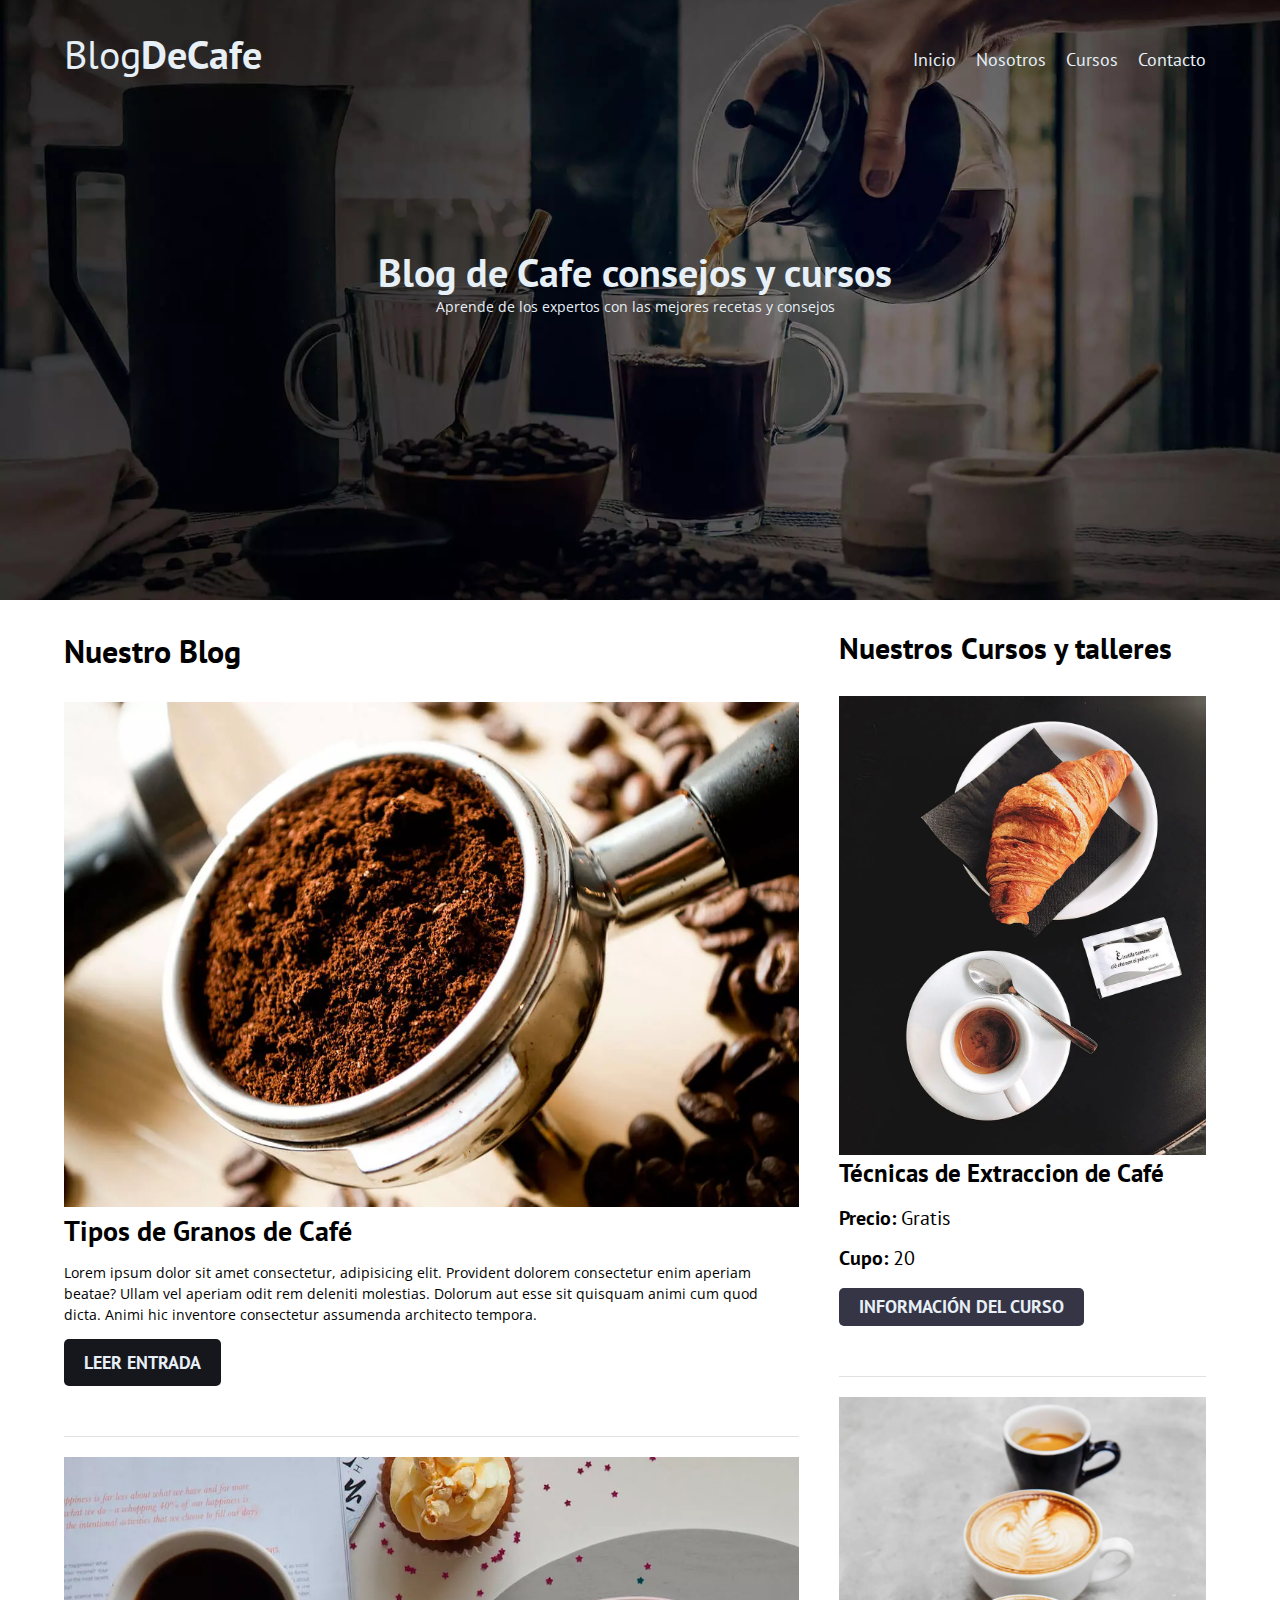
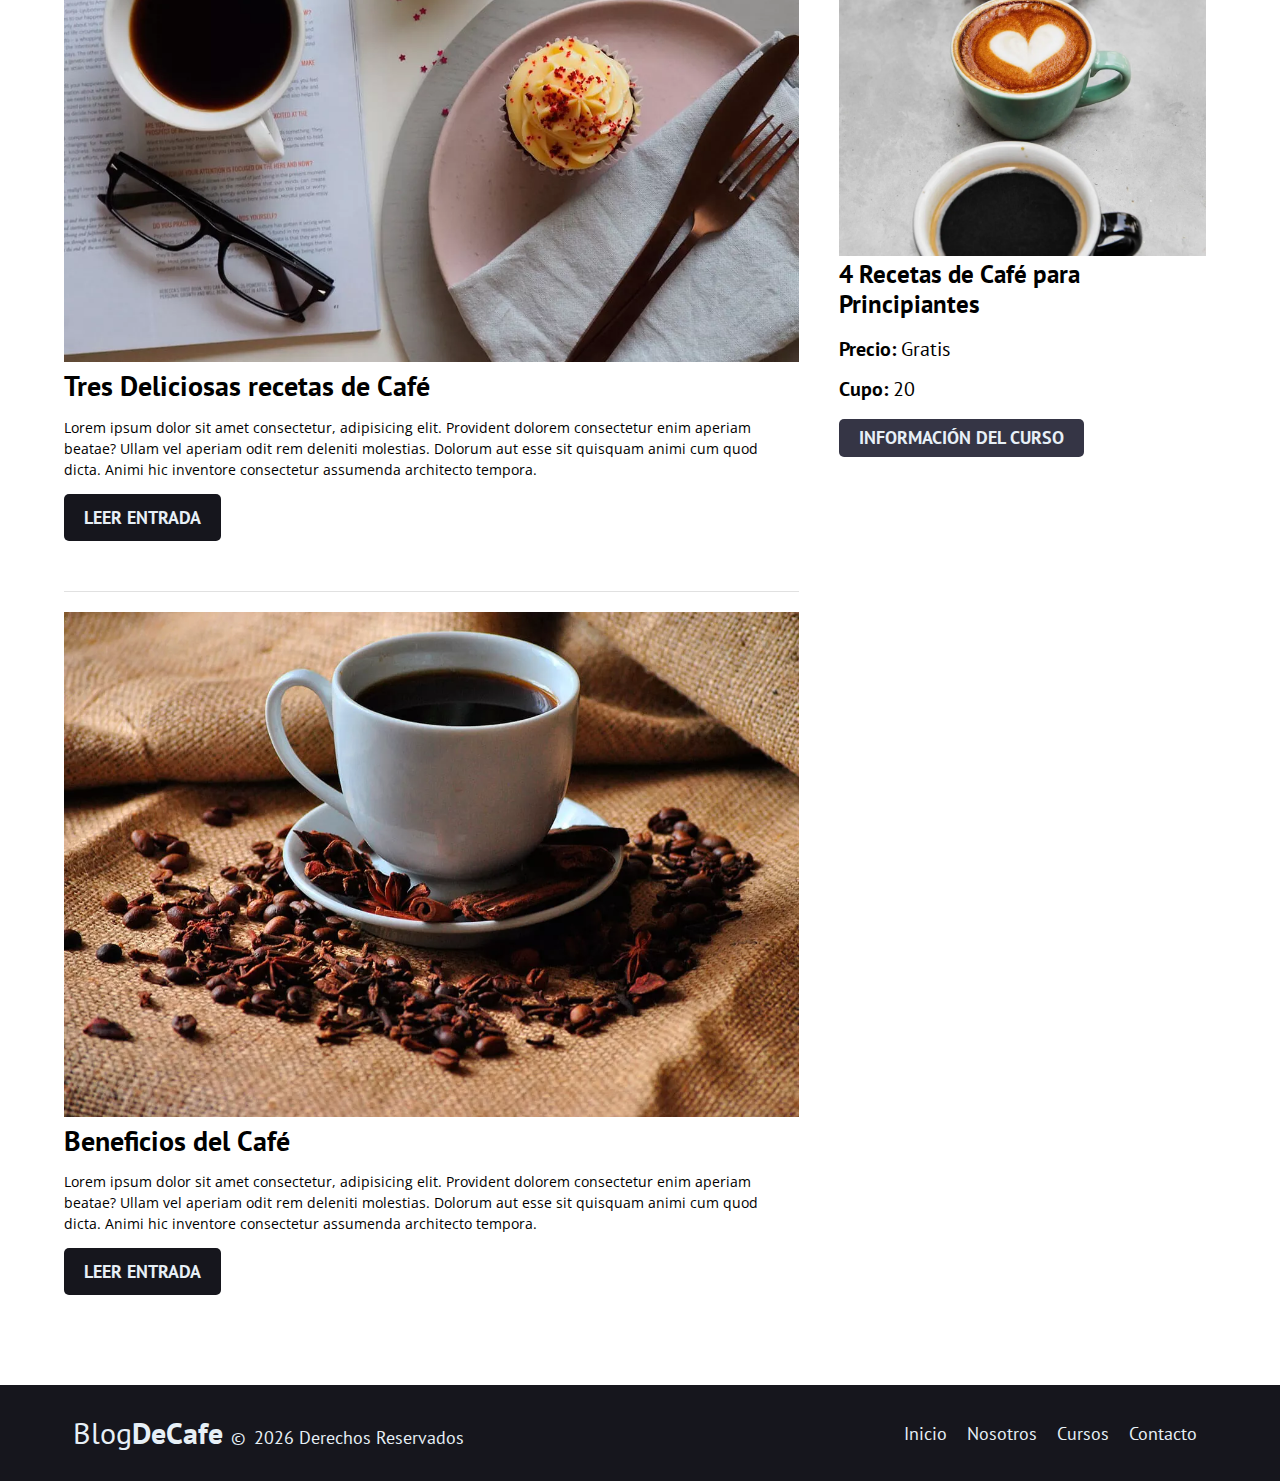
<file: index.html>
<!DOCTYPE html>
<html lang="en">
  <head>
    <meta charset="UTF-8" />
    <meta name="viewport" content="width=device-width, initial-scale=1.0" />
    <title>Blog de Cafe</title>
    <meta name="description" content="Pagina web con un blog sobre el cafe">
    <meta name="author" content="Jose Manuel Perdomo Marcano">
    <meta name="keywords" content="cafe, recetas, blog, postres"/>  

    <!--Prefetch-->
    <link rel="prefetch" href="nosotros.html" as="document">

    <!--Preload-->
    <link rel="preload" href="css/normalize.css" as="style" />
    <link rel="stylesheet" href="css/normalize.css" />

    <link
      rel="preload" 
      href="https://fonts.googleapis.com/css2?family=Open+Sans:ital@0;1&family=PT+Sans:wght@400;700&display=swap"
      crossorigin="crossorigin"
      as="font"
    />
    <link rel="preconnect" href="https://fonts.googleapis.com" />
    <link rel="preconnect" href="https://fonts.gstatic.com" crossorigin />
    <link
      href="https://fonts.googleapis.com/css2?family=Open+Sans:ital@0;1&family=PT+Sans:wght@400;700&display=swap"
      rel="stylesheet"
    />

    <link rel="preload" href="css/style.css" as="style" />
    <link rel="stylesheet" href="css/style.css" />

    <link rel="preload" href="img/banner.webp" as="image" />
  </head>
  <body>
    <header class="header">
      <div class="contenedor">
        <div class="barra">
          <a class="logo" href="index.html">
            <h1 class="logo__nombre no-margin">
              Blog<span class="logo__bold">DeCafe</span>
            </h1>
          </a>

          <nav class="navegacion">
            <a class="navegacion__enlaces" href="index.html">Inicio</a>
            <a class="navegacion__enlaces" href="nosotros.html">Nosotros</a>
            <a class="navegacion__enlaces" href="cursos.html">Cursos</a>
            <a class="navegacion__enlaces" href="contacto.html">Contacto</a>
          </nav>
        </div>
      </div>

      <div class="header__texto">
        <h2 class="no-margin headertext">Blog de Cafe consejos y cursos</h2>
        <p class="no-margin headermsj">
          Aprende de los expertos con las mejores recetas y consejos
        </p>
      </div>
    </header>

    <div class="contenedor contenido-principal">
      <main class="blog">
        <h3>Nuestro Blog</h3>

        <article class="entrada">
          <div class="entrada__imagen">
            <picture>
              <source loading="lazy" srcset="img/blog1.webp" type="image/webp">
              <img loading="lazy" src="img/blog1.jpg" alt="imagen blogs" />
            </picture>
          </div>

          <div class="entrada__contenido">
            <h4 class="no-margin">Tipos de Granos de Café</h4>
            <p>
              Lorem ipsum dolor sit amet consectetur, adipisicing elit.
              Provident dolorem consectetur enim aperiam beatae? Ullam vel
              aperiam odit rem deleniti molestias. Dolorum aut esse sit quisquam
              animi cum quod dicta. Animi hic inventore consectetur assumenda
              architecto tempora.
            </p>
            <a class="boton boton--primario" href="entrada.html"
              >Leer Entrada</a
            >
          </div>
        </article>

        <article class="entrada">
          <div class="entrada__imagen">
            <picture>
              <source loading="lazy" srcset="img/blog2.webp" type="image/webp">
              <img loading="lazy" src="img/blog2.jpg" alt="imagen blogs" />
            </picture>
          </div>

          <div class="entrada__contenido">
            <h4 class="no-margin">Tres Deliciosas recetas de Café</h4>
            <p>
              Lorem ipsum dolor sit amet consectetur, adipisicing elit.
              Provident dolorem consectetur enim aperiam beatae? Ullam vel
              aperiam odit rem deleniti molestias. Dolorum aut esse sit quisquam
              animi cum quod dicta. Animi hic inventore consectetur assumenda
              architecto tempora.
            </p>
            <a class="boton boton--primario" href="entrada2.html"
              >Leer Entrada</a
            >
          </div>
        </article>

        <article class="entrada">
          <div class="entrada__imagen">
            <picture>
              <source loading="lazy" srcset="img/blog3.webp" type="image/webp">
              <img loading="lazy" src="img/blog3.jpg" alt="imagen blogs" />
            </picture>
          </div>

          <div class="entrada__contenido">
            <h4 class="no-margin">Beneficios del Café</h4>
            <p>
              Lorem ipsum dolor sit amet consectetur, adipisicing elit.
              Provident dolorem consectetur enim aperiam beatae? Ullam vel
              aperiam odit rem deleniti molestias. Dolorum aut esse sit quisquam
              animi cum quod dicta. Animi hic inventore consectetur assumenda
              architecto tempora.
            </p>
            <a class="boton boton--primario" href="entrada3.html"
              >Leer Entrada</a
            >
          </div>
        </article>
      </main>

      <aside class="sidebar">
        <h3 class="sidebarh3">Nuestros Cursos y talleres</h3>

        <ul class="cursos no-padding">
          <picture>
            <source loading="lazy" srcset="img/curso1.webp" type="image/webp">
            <img class="curso-2" loading="lazy" src="img/curso1.jpg" alt="imagen del curso three">
          </picture>
          <li class="widget-curso">
            <h4 class="no-margin widgeth4">Técnicas de Extraccion de Café</h4>
            
            <p class="widget-curso__label">
              Precio:
              <span class="widget-curso__info"> Gratis</span>
            </p>

            <p class="widget-curso__label">
              Cupo:
              <span class="widget-curso__info"> 20</span>
            </p>
            <a class="boton boton--secundario" href="curso1.html"
              >Información del Curso</a
            >
          </li>

          <li class="widget-curso">
            <picture>
              <source loading="lazy" srcset="img/curso3.webp" type="image/webp">
              <img class="curso-2" loading="lazy" src="img/curso3.jpg" alt="imagen del curso three">
            </picture>
            <h4 class="no-margin widgeth4">
              4 Recetas de Café para Principiantes
            </h4>
           
            <p class="widget-curso__label">
              Precio:
              <span class="widget-curso__info"> Gratis</span>
            </p>

            <p class="widget-curso__label">
              Cupo:
              <span class="widget-curso__info"> 20</span>
            </p>
            <a class="boton boton--secundario" href="curso3.html"
              >Información del Curso</a
            >
          </li>
        </ul>
      </aside>
    </div>

    <footer class="footer">
      <div class="contenedor">
        <div class="barra">
          <a class="logo" href="index.html">
            <h1 class="logo__nombre-footer name-footer centrar-texto no-margin">
              Blog<span class="logo__bold"
                >DeCafe <span class="texto-footer"> &copy;</span>
                <span class="texto-footer">
                  <script>
                    const date = new Date();
                    const year = date.getFullYear();
                    const month = date.getMonth() + 1;
                    const day = date.getDate();
                    const formattedDate = `${year}`; //AQUI SELECCIONE LO QUE QUERIA MOSTRAR Y ELIMINE LO QUE NO QUERIA MOSTRAR
                    document.write(`${formattedDate}`);
                  </script>
                  Derechos Reservados</span
                >
              </span>
            </h1>
          </a>

          <nav class="navegacion">
            <a class="navegacion__enlaces" href="index.html">Inicio</a>
            <a class="navegacion__enlaces" href="nosotros.html">Nosotros</a>
            <a class="navegacion__enlaces" href="cursos.html">Cursos</a>
            <a class="navegacion__enlaces" href="contacto.html">Contacto</a>
          </nav>
        </div>
      </div>
    </footer>
    <script src="js/modernizr.js"></script>
  </body>
</html>
</file>
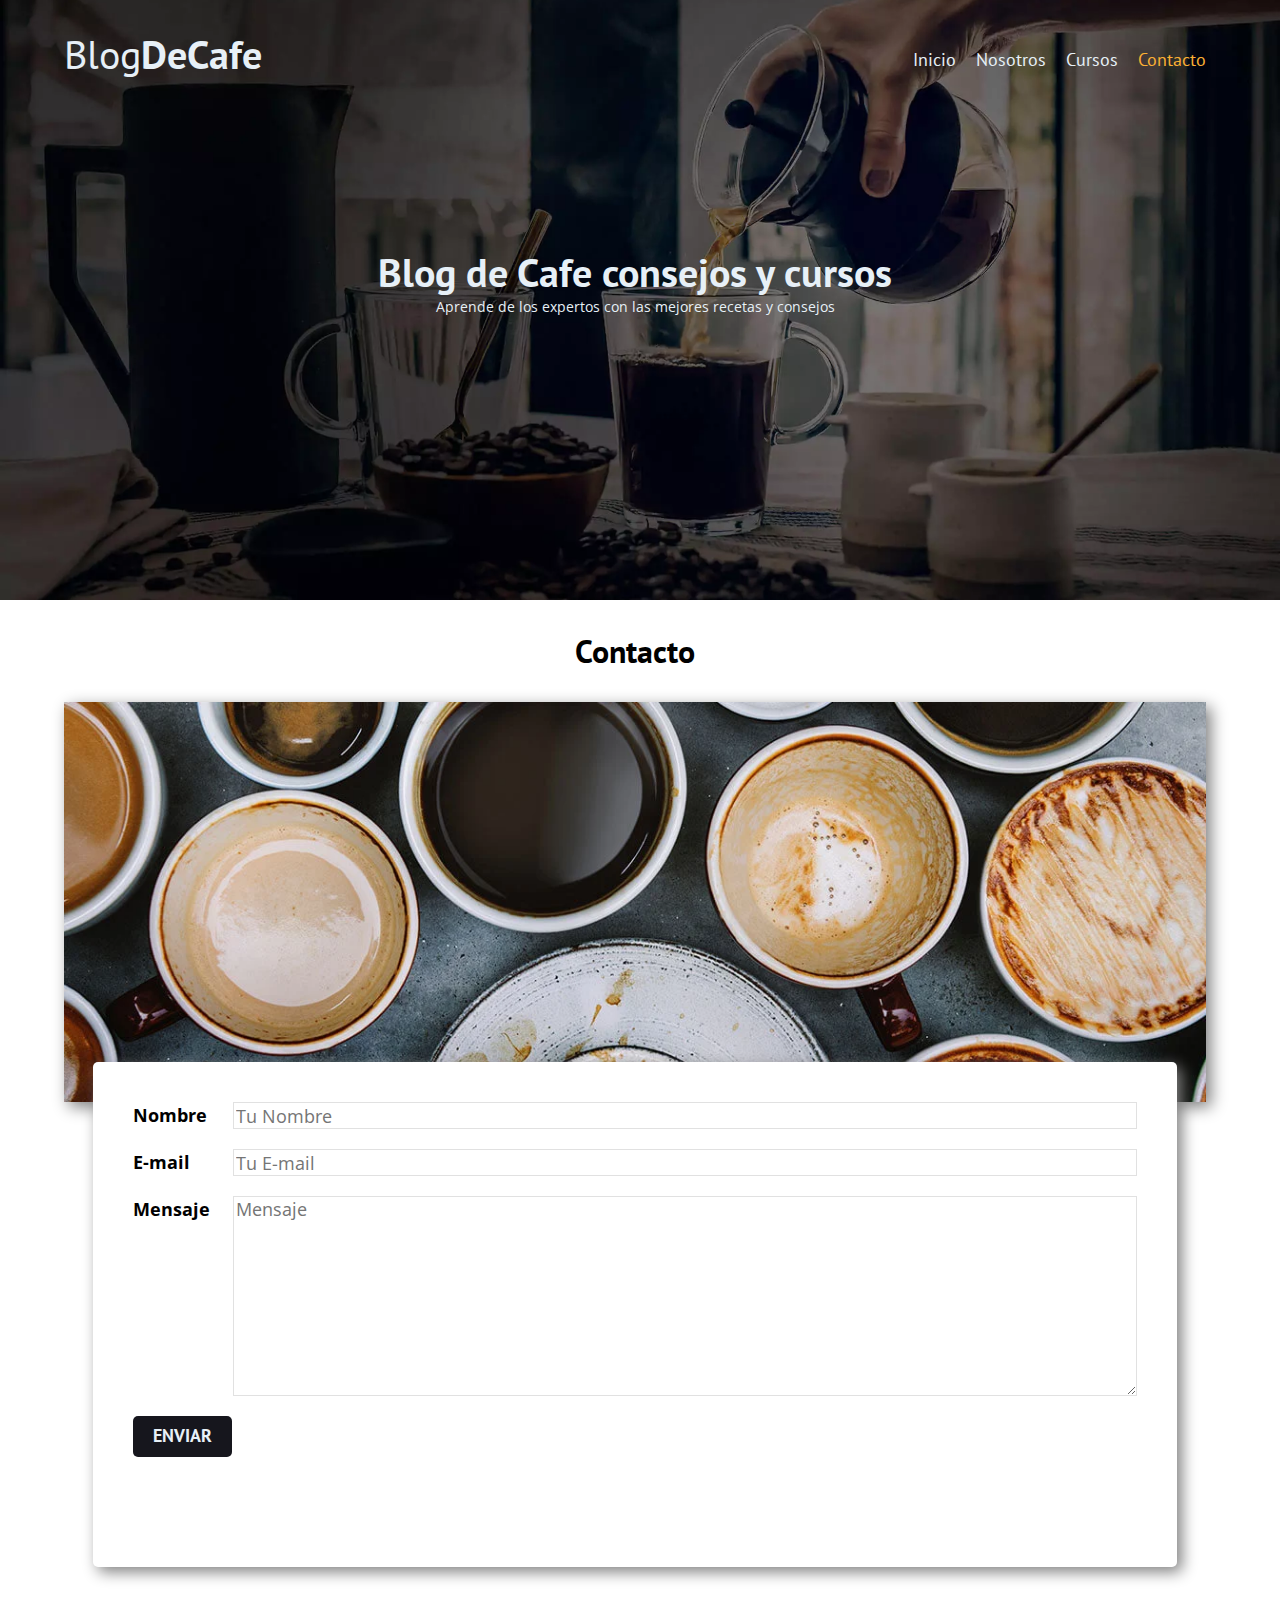
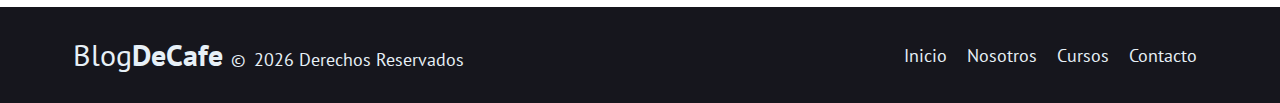
<file: contacto.html>
<!DOCTYPE html>
<html lang="en">
  <head>
    <meta charset="UTF-8" />
    <meta name="viewport" content="width=device-width, initial-scale=1.0" />
    <meta name="description" content="Pagina web con un blog sobre el cafe">
    <meta name="author" content="Jose Manuel Perdomo Marcano">
    <meta name="keywords" content="cafe, recetas, blog, postres"/> 
    <link rel="stylesheet" href="css/normalize.css" />
    <link rel="preconnect" href="https://fonts.googleapis.com" />
    <link rel="preconnect" href="https://fonts.gstatic.com" crossorigin />
    <link
      href="https://fonts.googleapis.com/css2?family=Open+Sans:ital@0;1&family=PT+Sans:wght@400;700&display=swap"
      rel="stylesheet"
    />
    <link rel="stylesheet" href="css/style.css" />
    <title>Contacto</title>
  </head>
  <body>
    <header class="header">
      <div class="contenedor">
        <div class="barra">
          <a class="logo" href="index.html">
            <h1 class="logo__nombre no-margin">
              Blog<span class="logo__bold">DeCafe</span>
            </h1>
          </a>

          <nav class="navegacion">
            <a class="navegacion__enlaces" href="index.html">Inicio</a>
            <a
              class="navegacion__enlaces"
              href="nosotros.html"
              >Nosotros</a
            >
            <a class="navegacion__enlaces" href="cursos.html">Cursos</a>
            <a class="navegacion__enlaces  navegacion__enlaces--activo" href="contacto.html">Contacto</a>
          </nav>
        </div>
      </div>

      <div class="header__texto">
        <h2 class="no-margin headertext">Blog de Cafe consejos y cursos</h2>
        <p class="no-margin headermsj">
          Aprende de los expertos con las mejores recetas y consejos
        </p>
      </div>
    </header>

    <main class="contenedor">
      <h3 class="centrar-texto">Contacto</h3>
      <div class="contacto-bg"></div>
      <form class="formulario">
        <div class="campo">
          <label class="campo__label" for="nombre">Nombre</label>
          <input class="campo__field" type="text" placeholder="Tu Nombre" id="nombre" />
        </div>

        <div class="campo">
          <label class="campo__label" for="email">E-mail</label>
          <input class="campo__field" type="email" placeholder="Tu E-mail" id="email"/>
        </div>

        <div class="campo">
          <label class="campo__label" for="mensaje">Mensaje</label>
          <textarea class="campo__field campo__field--textarea" id="mensaje" placeholder="Mensaje"></textarea>
        </div>

        <div class="campo">
          <input type="submit" value="Enviar" class="boton boton--primario"/>
        </div>
      </form>
    </main>

    <footer class="footer">
      <div class="contenedor">
        <div class="barra">
          <a class="logo" href="index.html">
            <h1 class="logo__nombre-footer name-footer centrar-texto no-margin">
              Blog<span class="logo__bold"
                >DeCafe <span class="texto-footer"> &copy;</span>
                <span class="texto-footer">
                  <script>
                    const date = new Date();
                    const year = date.getFullYear();
                    const month = date.getMonth() + 1;
                    const day = date.getDate();
                    const formattedDate = `${year}`; //AQUI SELECCIONE LO QUE QUERIA MOSTRAR Y ELIMINE LO QUE NO QUERIA MOSTRAR
                    document.write(`${formattedDate}`);
                  </script>
                  Derechos Reservados</span
                >
              </span>
            </h1>
          </a>

          <nav class="navegacion">
            <a class="navegacion__enlaces" href="index.html">Inicio</a>
            <a class="navegacion__enlaces" href="nosotros.html">Nosotros</a>
            <a class="navegacion__enlaces" href="cursos.html">Cursos</a>
            <a class="navegacion__enlaces" href="contacto.html">Contacto</a>
          </nav>
        </div>
      </div>
    </footer>
    <script src="js/modernizr.js"></script>
  </body>
</html>
</file>
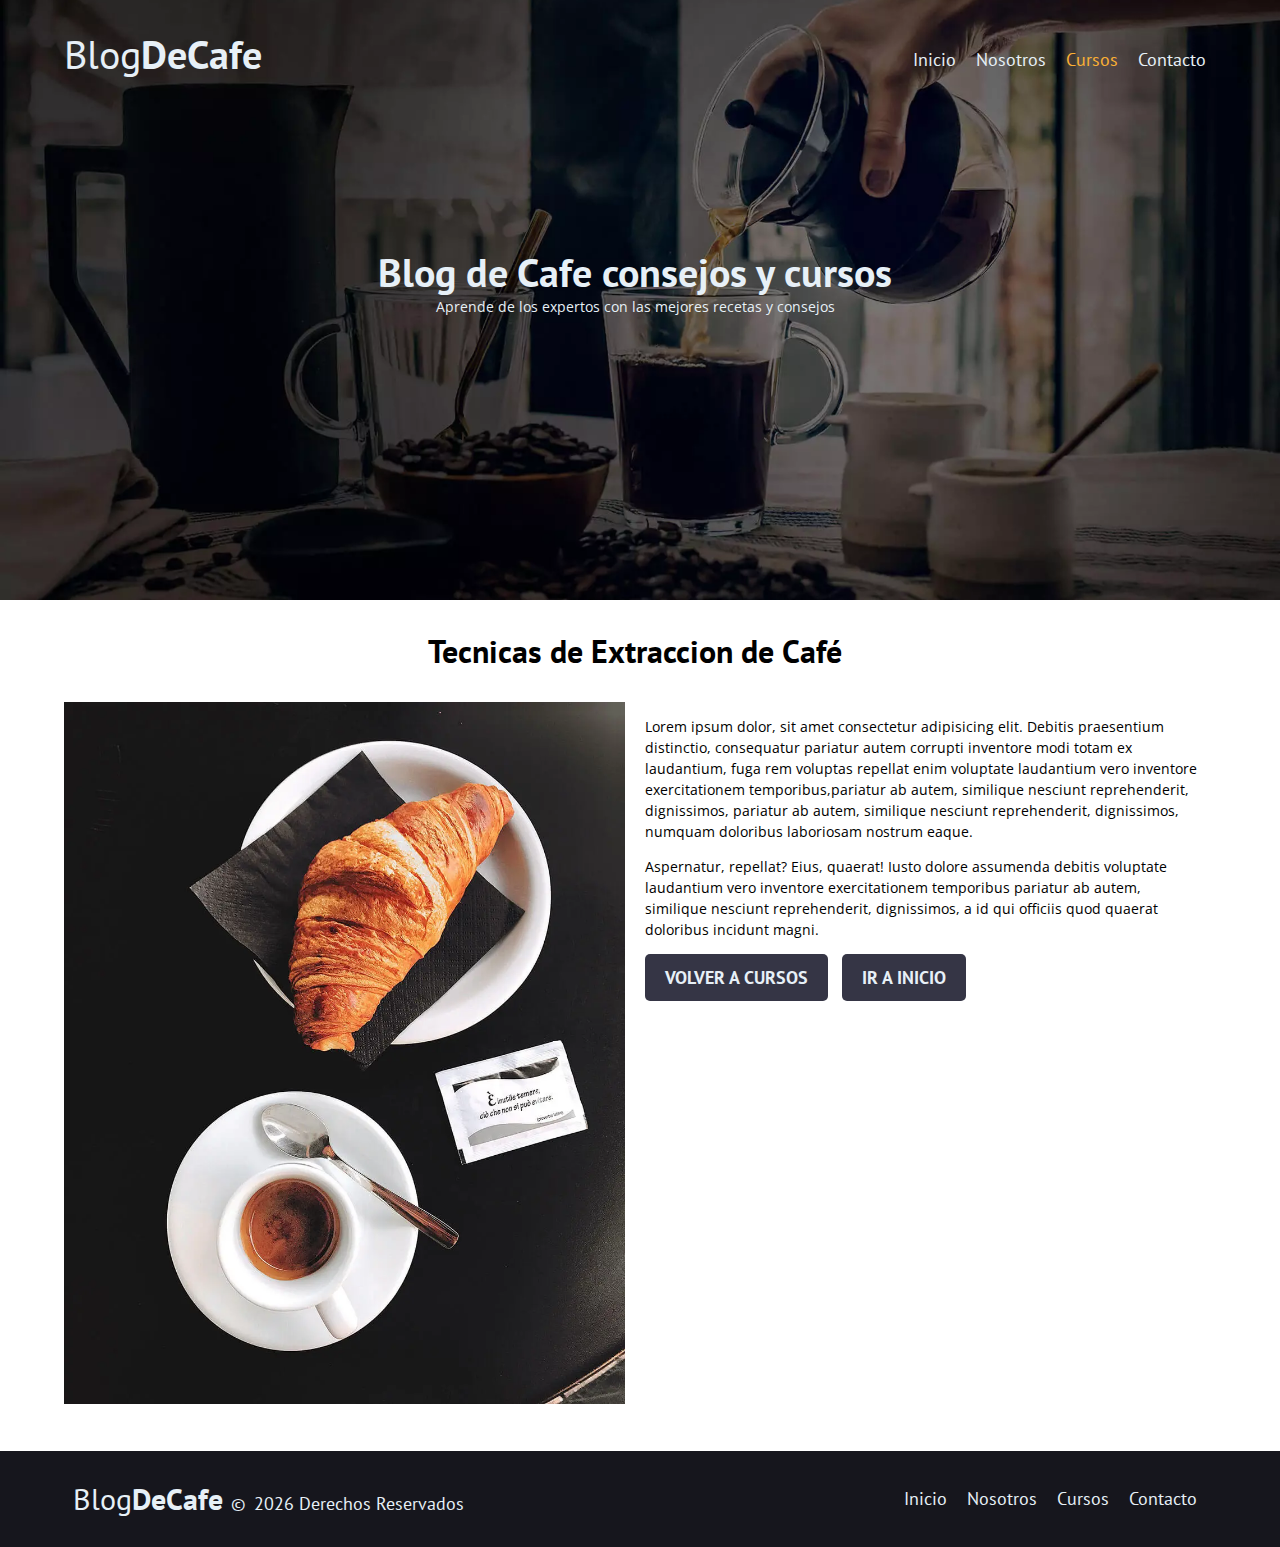
<file: curso1.html>
<!DOCTYPE html>
<html lang="en">
  <head>
    <meta charset="UTF-8" />
    <meta name="viewport" content="width=device-width, initial-scale=1.0" />
    <meta name="description" content="Pagina web con un blog sobre el cafe">
    <meta name="author" content="Jose Manuel Perdomo Marcano">
    <meta name="keywords" content="cafe, recetas, blog, postres"/> 
    <link rel="stylesheet" href="css/normalize.css" />
    <link rel="preconnect" href="https://fonts.googleapis.com" />
    <link rel="preconnect" href="https://fonts.gstatic.com" crossorigin />
    <link
      href="https://fonts.googleapis.com/css2?family=Open+Sans:ital@0;1&family=PT+Sans:wght@400;700&display=swap"
      rel="stylesheet"
    />
    <link rel="stylesheet" href="css/style.css" />
    <title>Curso tecnicas Extraccion</title>
  </head>
  <body>
    <header class="header">
      <div class="contenedor">
        <div class="barra">
          <a class="logo" href="index.html">
            <h1 class="logo__nombre no-margin">
              Blog<span class="logo__bold">DeCafe</span>
            </h1>
          </a>

          <nav class="navegacion">
            <a class="navegacion__enlaces" href="index.html">Inicio</a>
            <a
              class="navegacion__enlaces"
              href="nosotros.html"
              >Nosotros</a
            >
            <a class="navegacion__enlaces navegacion__enlaces--activo" href="cursos.html">Cursos</a>
            <a class="navegacion__enlaces" href="contacto.html">Contacto</a>
          </nav>
        </div>
      </div>

      <div class="header__texto">
        <h2 class="no-margin headertext">Blog de Cafe consejos y cursos</h2>
        <p class="no-margin headermsj">
          Aprende de los expertos con las mejores recetas y consejos
        </p>
      </div>
    </header>

    <main class="contenedor">
      <h3 class="centrar-texto">Tecnicas de Extraccion de Café</h3>
      <div class="sobre-nosotros">
        <div class="sobre-nosotros__imagen">
          <picture>
            <source loading="lazy" srcset="img/curso1.webp" type="image/webp">
            <img loading="lazy" src="img/curso1.jpg" alt="imagen blogs" />
          </picture>
        </div>
        <div class="sobre-nosotros__texto">
          <p>
            Lorem ipsum dolor, sit amet consectetur adipisicing elit. Debitis
            praesentium distinctio, consequatur pariatur autem corrupti
            inventore modi totam ex laudantium, fuga rem voluptas repellat enim voluptate laudantium vero inventore exercitationem temporibus,pariatur ab autem, similique nesciunt reprehenderit, dignissimos,
            pariatur ab autem, similique nesciunt reprehenderit, dignissimos,
            numquam doloribus laboriosam nostrum eaque.
          </p>

          <p>
            Aspernatur, repellat? Eius, quaerat! Iusto dolore assumenda debitis
            voluptate laudantium vero inventore exercitationem temporibus
            pariatur ab autem, similique nesciunt reprehenderit, dignissimos, a
            id qui officiis quod quaerat doloribus incidunt magni.
          </p>
          <a class="boton boton--secundario" href="cursos.html"
          >Volver a Cursos</a
        >
        <a class="boton boton--secundario" href="index.html"
        >Ir a Inicio</a
      >
        </div>
      </div>
    </main>

    <footer class="footer">
      <div class="contenedor">
        <div class="barra">
          <a class="logo" href="index.html">
            <h1 class="logo__nombre-footer name-footer centrar-texto no-margin">
              Blog<span class="logo__bold"
                >DeCafe <span class="texto-footer"> &copy;</span>
                <span class="texto-footer">
                  <script>
                    const date = new Date();
                    const year = date.getFullYear();
                    const month = date.getMonth() + 1;
                    const day = date.getDate();
                    const formattedDate = `${year}`; //AQUI SELECCIONE LO QUE QUERIA MOSTRAR Y ELIMINE LO QUE NO QUERIA MOSTRAR
                    document.write(`${formattedDate}`);
                  </script>
                  Derechos Reservados</span
                >
              </span>
            </h1>
          </a>

          <nav class="navegacion">
            <a class="navegacion__enlaces" href="index.html">Inicio</a>
            <a class="navegacion__enlaces" href="nosotros.html">Nosotros</a>
            <a class="navegacion__enlaces" href="cursos.html">Cursos</a>
            <a class="navegacion__enlaces" href="contacto.html">Contacto</a>
          </nav>
        </div>
      </div>
    </footer>
    <script src="js/modernizr.js"></script>
  </body>
</html>
</file>
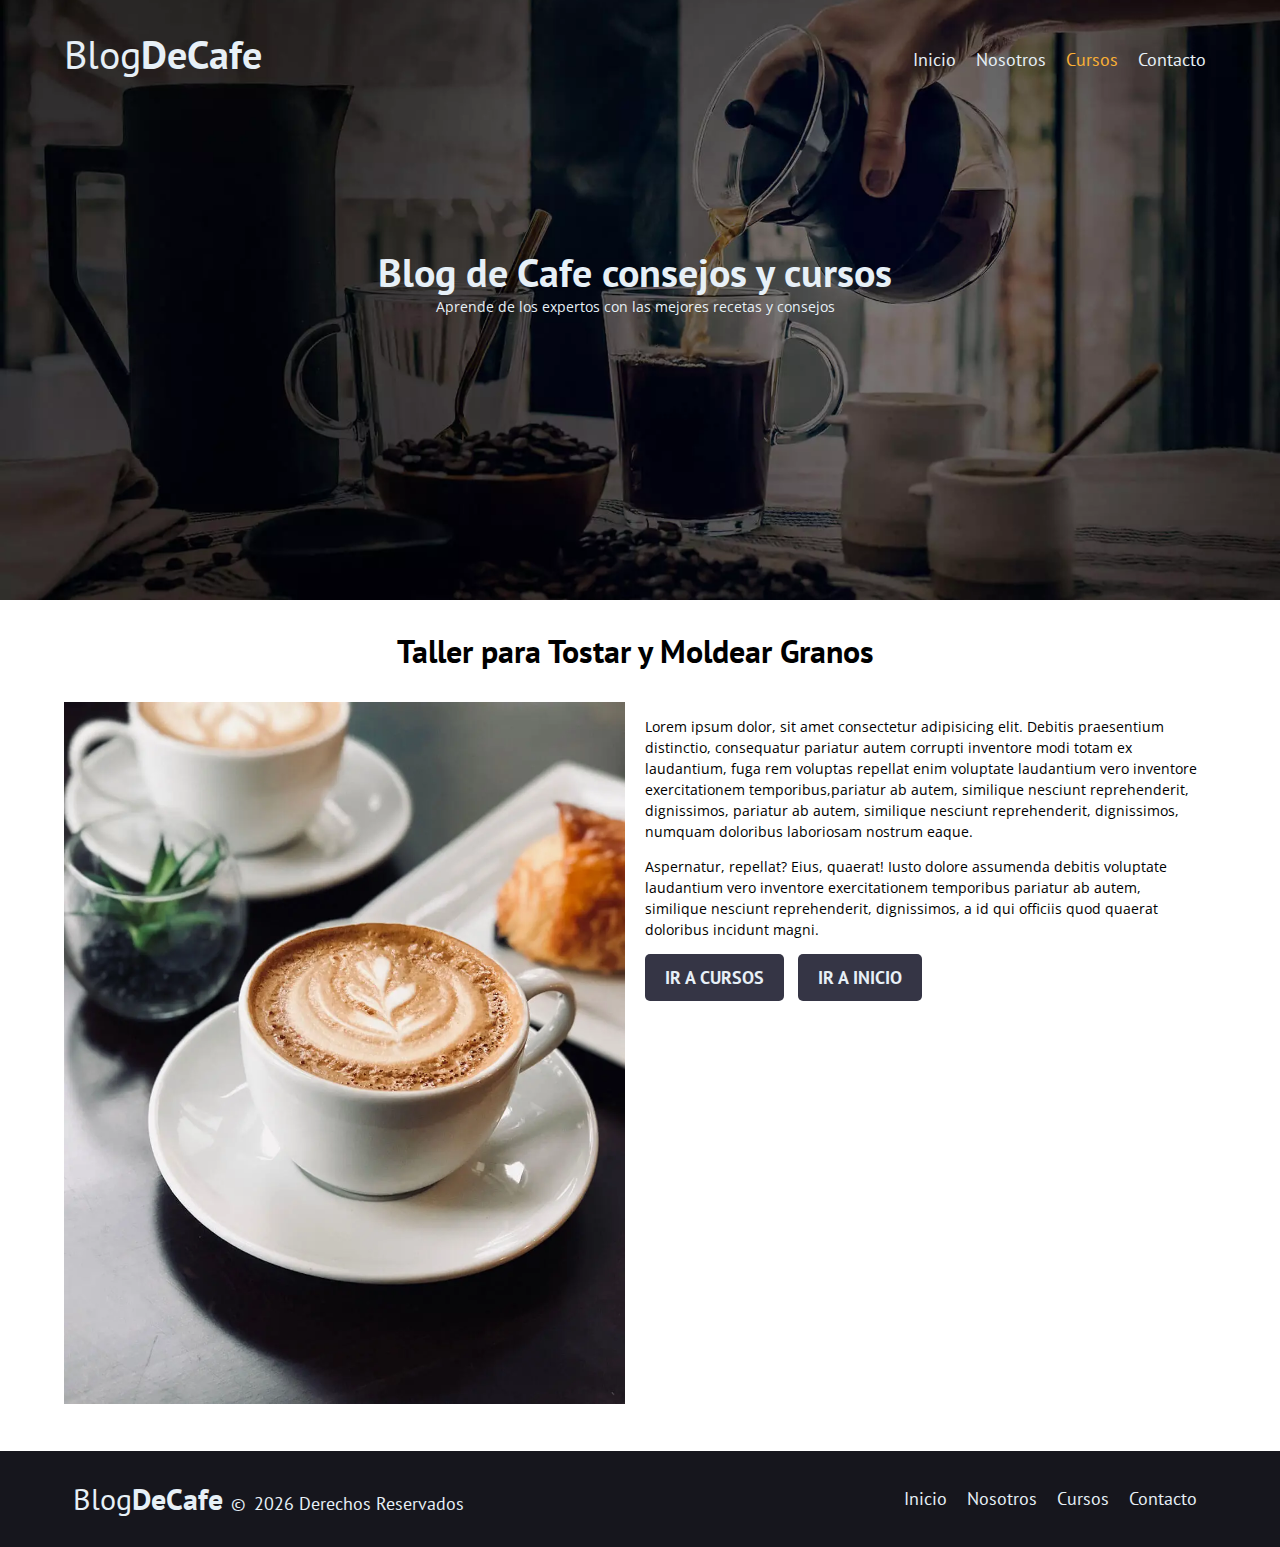
<file: curso2.html>
<!DOCTYPE html>
<html lang="en">
  <head>
    <meta charset="UTF-8" />
    <meta name="viewport" content="width=device-width, initial-scale=1.0" />
    <meta name="description" content="Pagina web con un blog sobre el cafe">
    <meta name="author" content="Jose Manuel Perdomo Marcano">
    <meta name="keywords" content="cafe, recetas, blog, postres"/> 
    <link rel="stylesheet" href="css/normalize.css" />
    <link rel="preconnect" href="https://fonts.googleapis.com" />
    <link rel="preconnect" href="https://fonts.gstatic.com" crossorigin />
    <link
      href="https://fonts.googleapis.com/css2?family=Open+Sans:ital@0;1&family=PT+Sans:wght@400;700&display=swap"
      rel="stylesheet"
    />
    <link rel="stylesheet" href="css/style.css" />
    <title>Curso Tostar y Moldear</title>
  </head>
  <body>
    <header class="header">
      <div class="contenedor">
        <div class="barra">
          <a class="logo" href="index.html">
            <h1 class="logo__nombre no-margin">
              Blog<span class="logo__bold">DeCafe</span>
            </h1>
          </a>

          <nav class="navegacion">
            <a class="navegacion__enlaces" href="index.html">Inicio</a>
            <a
              class="navegacion__enlaces"
              href="nosotros.html"
              >Nosotros</a
            >
            <a class="navegacion__enlaces navegacion__enlaces--activo" href="cursos.html">Cursos</a>
            <a class="navegacion__enlaces" href="contacto.html">Contacto</a>
          </nav>
        </div>
      </div>

      <div class="header__texto">
        <h2 class="no-margin headertext">Blog de Cafe consejos y cursos</h2>
        <p class="no-margin headermsj">
          Aprende de los expertos con las mejores recetas y consejos
        </p>
      </div>
    </header>

    <main class="contenedor">
      <h3 class="centrar-texto">Taller para Tostar y Moldear Granos</h3>
      <div class="sobre-nosotros">
        <div class="sobre-nosotros__imagen">
          <picture>
            <source loading="lazy" srcset="img/curso2.webp" type="image/webp">
            <img loading="lazy" src="img/curso2.jpg" alt="Imagen curso2" />
          </picture>
        </div>
        <div class="sobre-nosotros__texto">
          <p>
            Lorem ipsum dolor, sit amet consectetur adipisicing elit. Debitis
            praesentium distinctio, consequatur pariatur autem corrupti
            inventore modi totam ex laudantium, fuga rem voluptas repellat enim voluptate laudantium vero inventore exercitationem temporibus,pariatur ab autem, similique nesciunt reprehenderit, dignissimos,
            pariatur ab autem, similique nesciunt reprehenderit, dignissimos,
            numquam doloribus laboriosam nostrum eaque.
          </p>

          <p>
            Aspernatur, repellat? Eius, quaerat! Iusto dolore assumenda debitis
            voluptate laudantium vero inventore exercitationem temporibus
            pariatur ab autem, similique nesciunt reprehenderit, dignissimos, a
            id qui officiis quod quaerat doloribus incidunt magni.
          </p>
          <a class="boton boton--secundario" href="cursos.html"
          >Ir a Cursos</a
        >

        <a class="boton boton--secundario" href="index.html"
        >Ir a Inicio</a
      >
        </div>
      </div>
    </main>

    <footer class="footer">
      <div class="contenedor">
        <div class="barra">
          <a class="logo" href="index.html">
            <h1 class="logo__nombre-footer name-footer centrar-texto no-margin">
              Blog<span class="logo__bold"
                >DeCafe <span class="texto-footer"> &copy;</span>
                <span class="texto-footer">
                  <script>
                    const date = new Date();
                    const year = date.getFullYear();
                    const month = date.getMonth() + 1;
                    const day = date.getDate();
                    const formattedDate = `${year}`; //AQUI SELECCIONE LO QUE QUERIA MOSTRAR Y ELIMINE LO QUE NO QUERIA MOSTRAR
                    document.write(`${formattedDate}`);
                  </script>
                  Derechos Reservados</span
                >
              </span>
            </h1>
          </a>

          <nav class="navegacion">
            <a class="navegacion__enlaces" href="index.html">Inicio</a>
            <a class="navegacion__enlaces" href="nosotros.html">Nosotros</a>
            <a class="navegacion__enlaces" href="cursos.html">Cursos</a>
            <a class="navegacion__enlaces" href="contacto.html">Contacto</a>
          </nav>
        </div>
      </div>
    </footer>
    <script src="js/modernizr.js"></script>
  </body>
</html>
</file>
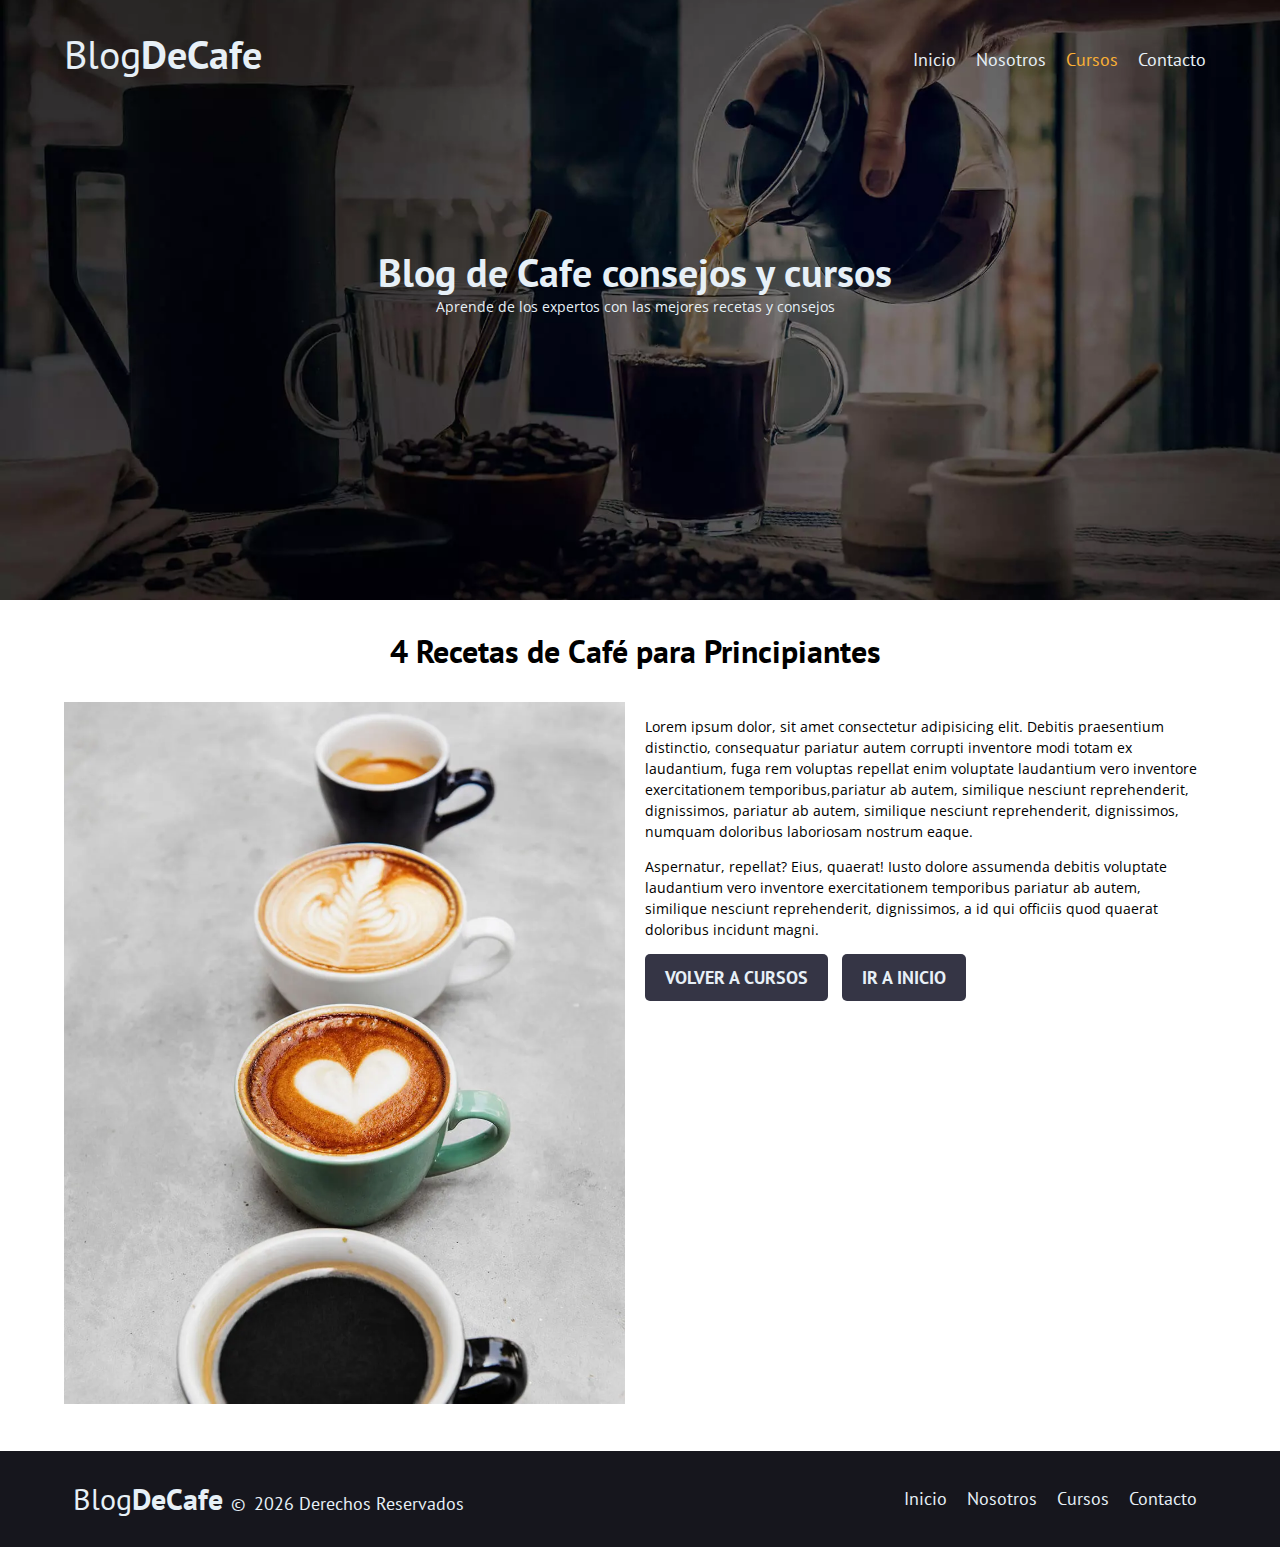
<file: curso3.html>
<!DOCTYPE html>
<html lang="en">
  <head>
    <meta charset="UTF-8" />
    <meta name="viewport" content="width=device-width, initial-scale=1.0" />
    <meta name="description" content="Pagina web con un blog sobre el cafe">
    <meta name="author" content="Jose Manuel Perdomo Marcano">
    <meta name="keywords" content="cafe, recetas, blog, postres"/> 
    <link rel="stylesheet" href="css/normalize.css" />
    <link rel="preconnect" href="https://fonts.googleapis.com" />
    <link rel="preconnect" href="https://fonts.gstatic.com" crossorigin />
    <link
      href="https://fonts.googleapis.com/css2?family=Open+Sans:ital@0;1&family=PT+Sans:wght@400;700&display=swap"
      rel="stylesheet"
    />
    <link rel="stylesheet" href="css/style.css" />
    <title>Curso Recetas Principiantes</title>
  </head>
  <body>
    <header class="header">
      <div class="contenedor">
        <div class="barra">
          <a class="logo" href="index.html">
            <h1 class="logo__nombre no-margin">
              Blog<span class="logo__bold">DeCafe</span>
            </h1>
          </a>

          <nav class="navegacion">
            <a class="navegacion__enlaces" href="index.html">Inicio</a>
            <a
              class="navegacion__enlaces"
              href="nosotros.html"
              >Nosotros</a
            >
            <a class="navegacion__enlaces  navegacion__enlaces--activo" href="cursos.html">Cursos</a>
            <a class="navegacion__enlaces" href="contacto.html">Contacto</a>
          </nav>
        </div>
      </div>

      <div class="header__texto">
        <h2 class="no-margin headertext">Blog de Cafe consejos y cursos</h2>
        <p class="no-margin headermsj">
          Aprende de los expertos con las mejores recetas y consejos
        </p>
      </div>
    </header>

    <main class="contenedor">
      <h3 class="centrar-texto">4 Recetas de Café para Principiantes</h3>
      <div class="sobre-nosotros">
        <div class="sobre-nosotros__imagen">
          <picture>
            <source loading="lazy" srcset="img/curso3.webp" type="image/webp">
            <img loading="lazy" src="img/curso3.webp" alt="Imagen curso3" />
          </picture>
        </div>
        <div class="sobre-nosotros__texto">
          <p>
            Lorem ipsum dolor, sit amet consectetur adipisicing elit. Debitis
            praesentium distinctio, consequatur pariatur autem corrupti
            inventore modi totam ex laudantium, fuga rem voluptas repellat enim voluptate laudantium vero inventore exercitationem temporibus,pariatur ab autem, similique nesciunt reprehenderit, dignissimos,
            pariatur ab autem, similique nesciunt reprehenderit, dignissimos,
            numquam doloribus laboriosam nostrum eaque.
          </p>

          <p>
            Aspernatur, repellat? Eius, quaerat! Iusto dolore assumenda debitis
            voluptate laudantium vero inventore exercitationem temporibus
            pariatur ab autem, similique nesciunt reprehenderit, dignissimos, a
            id qui officiis quod quaerat doloribus incidunt magni.
          </p>
          <a class="boton boton--secundario" href="cursos.html"
          >Volver a Cursos</a
        >
        <a class="boton boton--secundario" href="index.html"
        >Ir a Inicio</a
      >
        </div>
      </div>
    </main>

    <footer class="footer">
      <div class="contenedor">
        <div class="barra">
          <a class="logo" href="index.html">
            <h1 class="logo__nombre-footer name-footer centrar-texto no-margin">
              Blog<span class="logo__bold"
                >DeCafe <span class="texto-footer"> &copy;</span>
                <span class="texto-footer">
                  <script>
                    const date = new Date();
                    const year = date.getFullYear();
                    const month = date.getMonth() + 1;
                    const day = date.getDate();
                    const formattedDate = `${year}`; //AQUI SELECCIONE LO QUE QUERIA MOSTRAR Y ELIMINE LO QUE NO QUERIA MOSTRAR
                    document.write(`${formattedDate}`);
                  </script>
                  Derechos Reservados</span
                >
              </span>
            </h1>
          </a>

          <nav class="navegacion">
            <a class="navegacion__enlaces" href="index.html">Inicio</a>
            <a class="navegacion__enlaces" href="nosotros.html">Nosotros</a>
            <a class="navegacion__enlaces" href="cursos.html">Cursos</a>
            <a class="navegacion__enlaces" href="contacto.html">Contacto</a>
          </nav>
        </div>
      </div>
    </footer>
    <script src="js/modernizr.js"></script>
  </body>
</html>
</file>
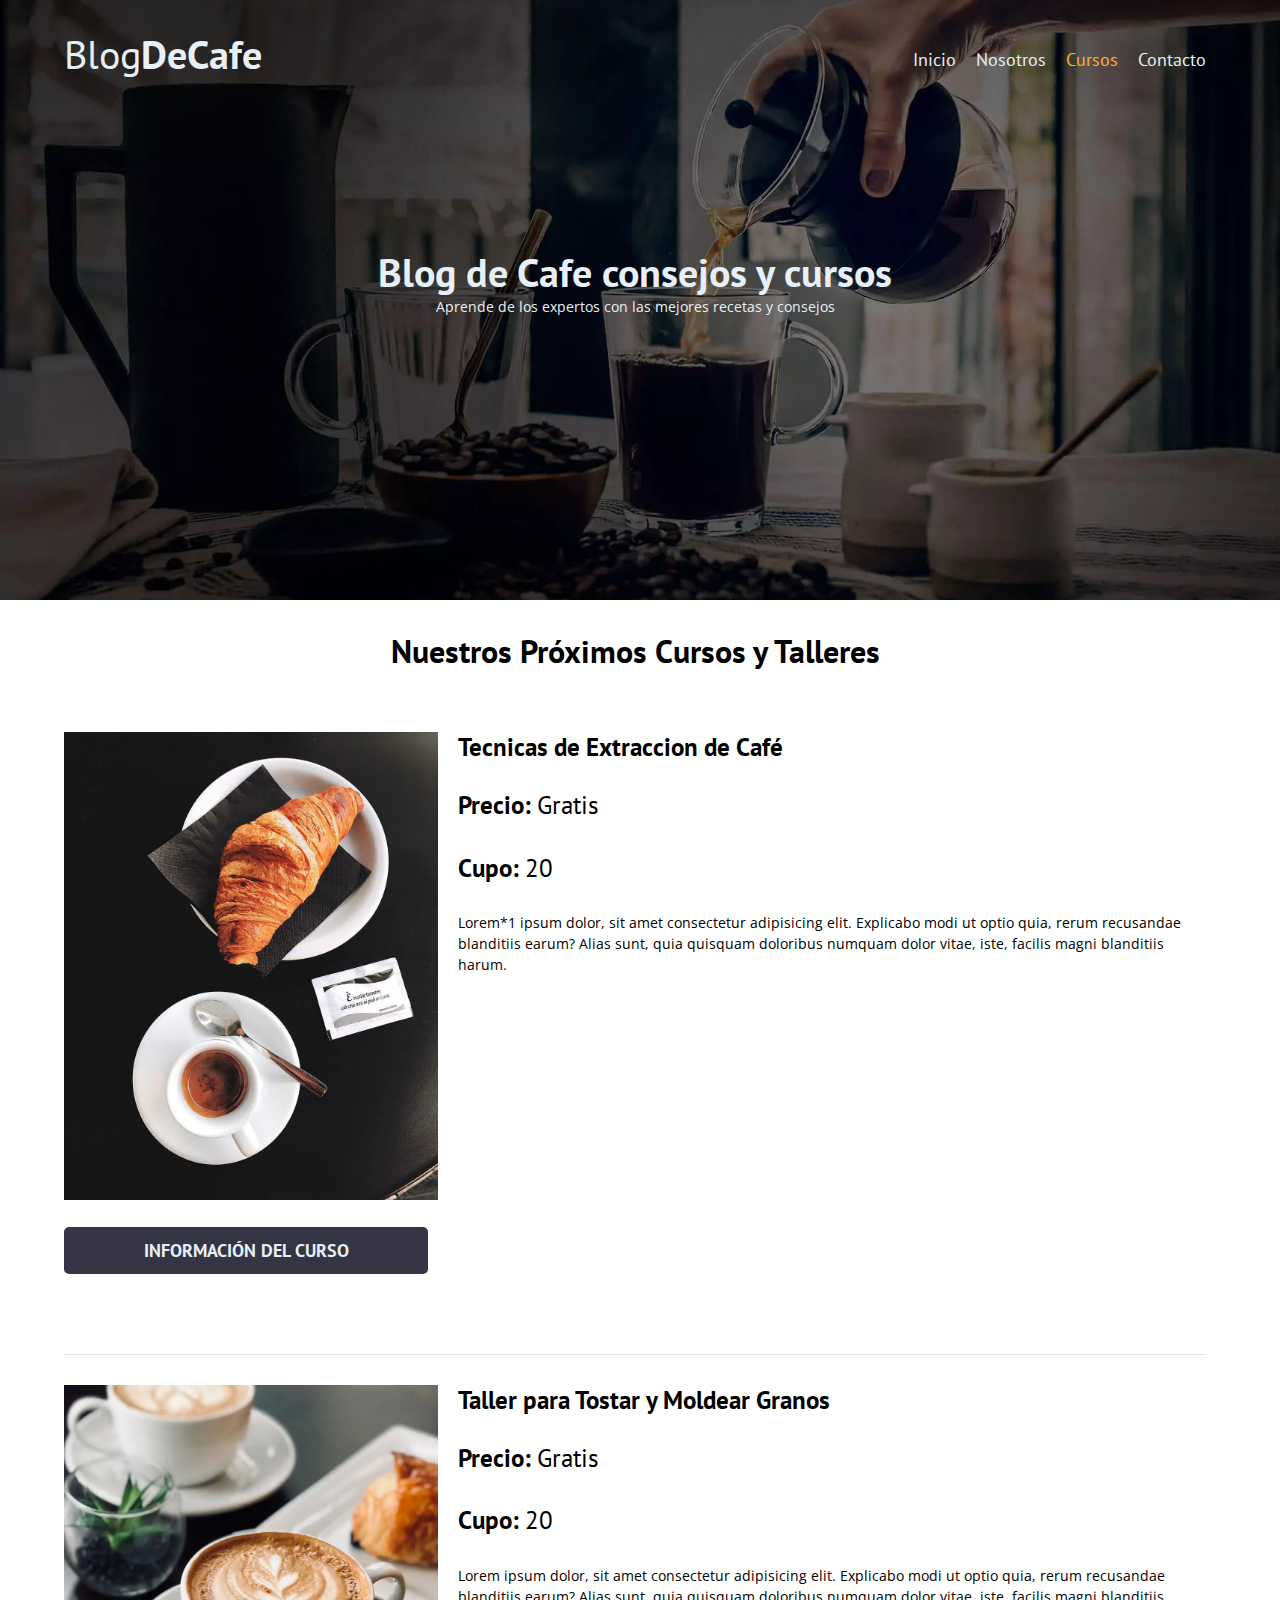
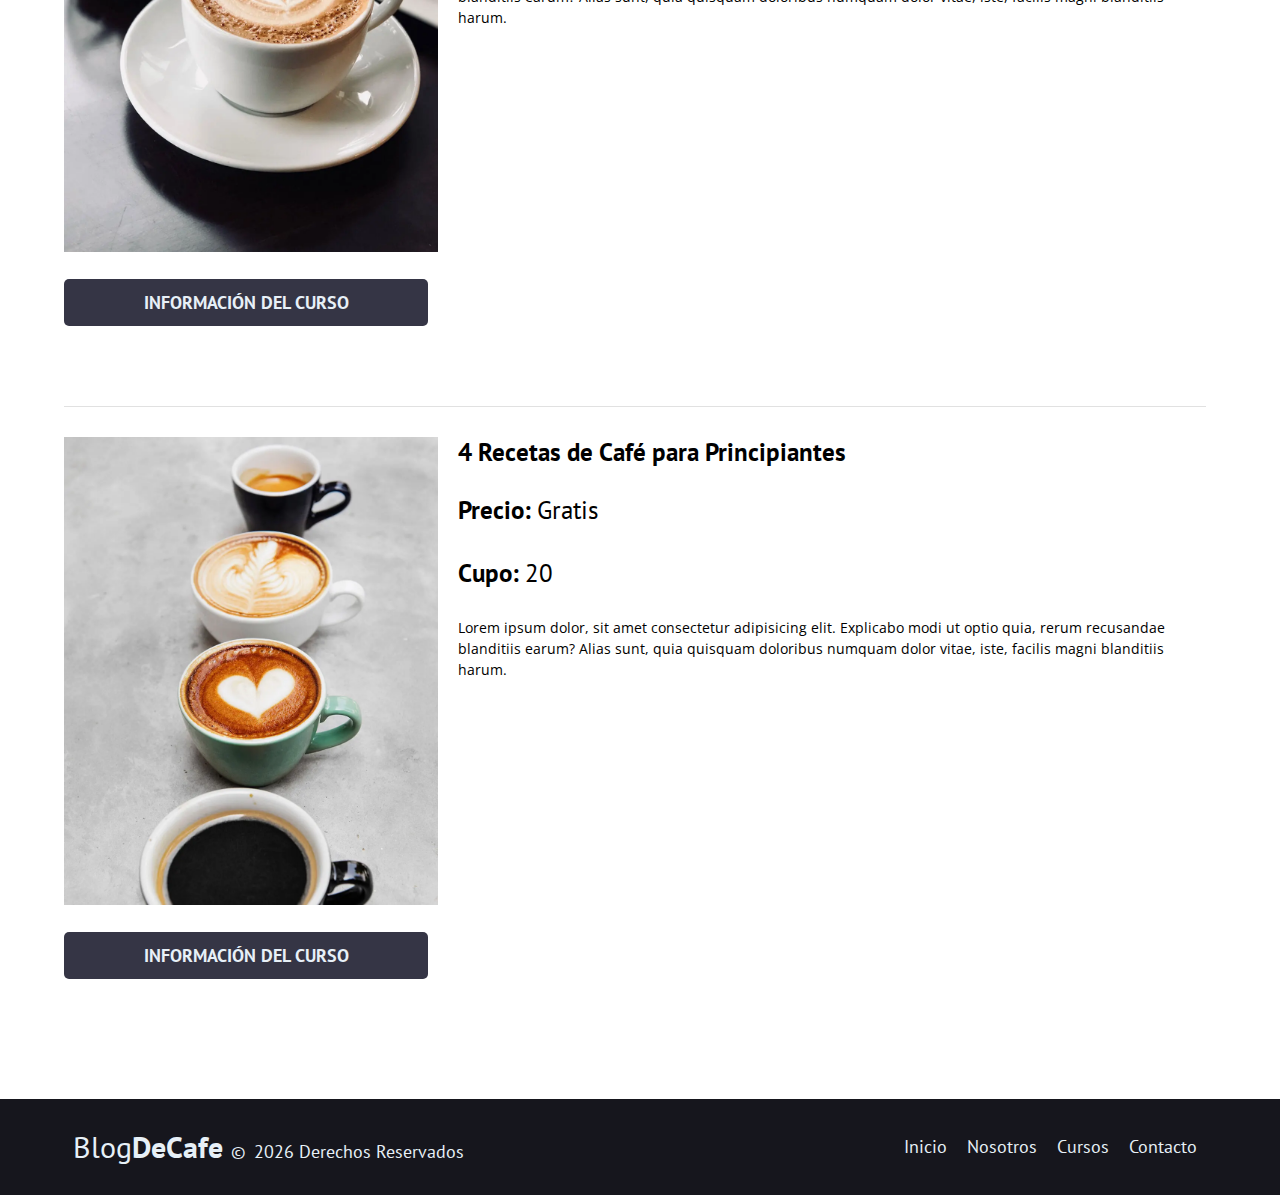
<file: cursos.html>
<!DOCTYPE html>
<html lang="en">
  <head>
    <meta charset="UTF-8" />
    <meta name="viewport" content="width=device-width, initial-scale=1.0" />
    <meta name="description" content="Pagina web con un blog sobre el cafe">
    <meta name="author" content="Jose Manuel Perdomo Marcano">
    <meta name="keywords" content="cafe, recetas, blog, postres"/> 
    <link rel="stylesheet" href="css/normalize.css" />
    <link rel="preconnect" href="https://fonts.googleapis.com" />
    <link rel="preconnect" href="https://fonts.gstatic.com" crossorigin />
    <link
      href="https://fonts.googleapis.com/css2?family=Open+Sans:ital@0;1&family=PT+Sans:wght@400;700&display=swap"
      rel="stylesheet"
    />
    <link rel="stylesheet" href="css/style.css" />
    <title>Cursos y Talleres</title>
  </head>
  <body>
    <header class="header">
      <div class="contenedor">
        <div class="barra">
          <a class="logo" href="index.html">
            <h1 class="logo__nombre no-margin">
              Blog<span class="logo__bold">DeCafe</span>
            </h1>
          </a>

          <nav class="navegacion">
            <a class="navegacion__enlaces" href="index.html">Inicio</a>
            <a
              class="navegacion__enlaces"
              href="nosotros.html"
              >Nosotros</a
            >
            <a class="navegacion__enlaces  navegacion__enlaces--activo" href="cursos.html">Cursos</a>
            <a class="navegacion__enlaces" href="contacto.html">Contacto</a>
          </nav>
        </div>
      </div>

      <div class="header__texto">
        <h2 class="no-margin headertext">Blog de Cafe consejos y cursos</h2>
        <p class="no-margin headermsj">
          Aprende de los expertos con las mejores recetas y consejos
        </p>
      </div>
    </header>

    <main class="contenedor">
      <h3 class="centrar-texto">Nuestros Próximos Cursos y Talleres</h3>
      
      <div class="curso">
         <div class="curso__imagen">
          <picture>
            <source loading="lazy" srcset="img/curso1.webp" type="image/webp">
            <img loading="lazy" src="img/curso1.jpg" alt="imagen del curso one">
          </picture>
         </div>
          <div class="curso__informacion">
            <h4 class="no-margin widgeth4">
              Tecnicas de Extraccion de Café
            </h4>
            <p class="curso__label">
              Precio:
              <span class="curso__info"> Gratis</span>
            </p>
    
            <p class="curso__label">
              Cupo:
              <span class="curso__info"> 20</span>
            </p> 
            <p class="curso__descripcion">Lorem*1 ipsum dolor, sit amet consectetur adipisicing elit. Explicabo modi ut optio quia, rerum recusandae blanditiis earum? Alias sunt, quia quisquam doloribus numquam dolor vitae, iste, facilis magni blanditiis harum.</p>
          </div><!--cierre curso informacion-->
        <a class="boton boton--secundario" href="curso1.html"
          >Información del Curso</a
        >
      </div> <!--Cierre curso-->


      <div class="curso">
        <div class="curso__imagen">
          <picture>
            <source loading="lazy" srcset="img/curso2.webp" type="image/webp">
            <img loading="lazy" src="img/curso2.jpg" alt="imagen del curso two">
          </picture>
        </div>
        <div class="curso__informacion">
          <h4 class="no-margin widgeth4">
            Taller para Tostar y Moldear Granos
          </h4>
          <p class="curso__label">
            Precio:
            <span class="curso__info"> Gratis</span>
          </p>
  
          <p class="curso__label">
            Cupo:
            <span class="curso__info"> 20</span>
          </p> 
          <p class="curso__descripcion">Lorem ipsum dolor, sit amet consectetur adipisicing elit. Explicabo modi ut optio quia, rerum recusandae blanditiis earum? Alias sunt, quia quisquam doloribus numquam dolor vitae, iste, facilis magni blanditiis harum.</p>
        </div> <!--cierre curso informacion-->
       <a class="boton boton--secundario" href="curso2.html"
         >Información del Curso</a
       >
     </div> <!--Cierre curso-->


     <div class="curso">
      <div class="curso__imagen">
        <picture>
          <source loading="lazy" srcset="img/curso3.webp" type="image/webp">
          <img loading="lazy" src="img/curso3.jpg" alt="imagen del curso three">
        </picture>
      </div>

      <div class="curso__informacion">
        <h4 class="no-margin widgeth4">
          4 Recetas de Café para Principiantes
        </h4>
        <p class="curso__label">
          Precio:
          <span class="curso__info"> Gratis</span>
        </p>

        <p class="curso__label">
          Cupo:
          <span class="curso__info"> 20</span>
        </p> 
        <p class="curso__descripcion">Lorem ipsum dolor, sit amet consectetur adipisicing elit. Explicabo modi ut optio quia, rerum recusandae blanditiis earum? Alias sunt, quia quisquam doloribus numquam dolor vitae, iste, facilis magni blanditiis harum.</p>
      </div> <!--cierre curso informacion-->
     <a class="boton boton--secundario" href="curso3.html"
       >Información del Curso</a
     >
   </div> <!--Cierre curso-->

    </main>

    <footer class="footer">
      <div class="contenedor">
        <div class="barra">
          <a class="logo" href="index.html">
            <h1 class="logo__nombre-footer name-footer centrar-texto no-margin">
              Blog<span class="logo__bold"
                >DeCafe <span class="texto-footer"> &copy;</span>
                <span class="texto-footer">
                  <script>
                    const date = new Date();
                    const year = date.getFullYear();
                    const month = date.getMonth() + 1;
                    const day = date.getDate();
                    const formattedDate = `${year}`; //AQUI SELECCIONE LO QUE QUERIA MOSTRAR Y ELIMINE LO QUE NO QUERIA MOSTRAR
                    document.write(`${formattedDate}`);
                  </script>
                  Derechos Reservados</span
                >
              </span>
            </h1>
          </a>

          <nav class="navegacion">
            <a class="navegacion__enlaces" href="index.html">Inicio</a>
            <a class="navegacion__enlaces" href="nosotros.html">Nosotros</a>
            <a class="navegacion__enlaces" href="cursos.html">Cursos</a>
            <a class="navegacion__enlaces" href="contacto.html">Contacto</a>
          </nav>
        </div>
      </div>
    </footer>
    <script src="js/modernizr.js"></script>
  </body>
</html>
</file>
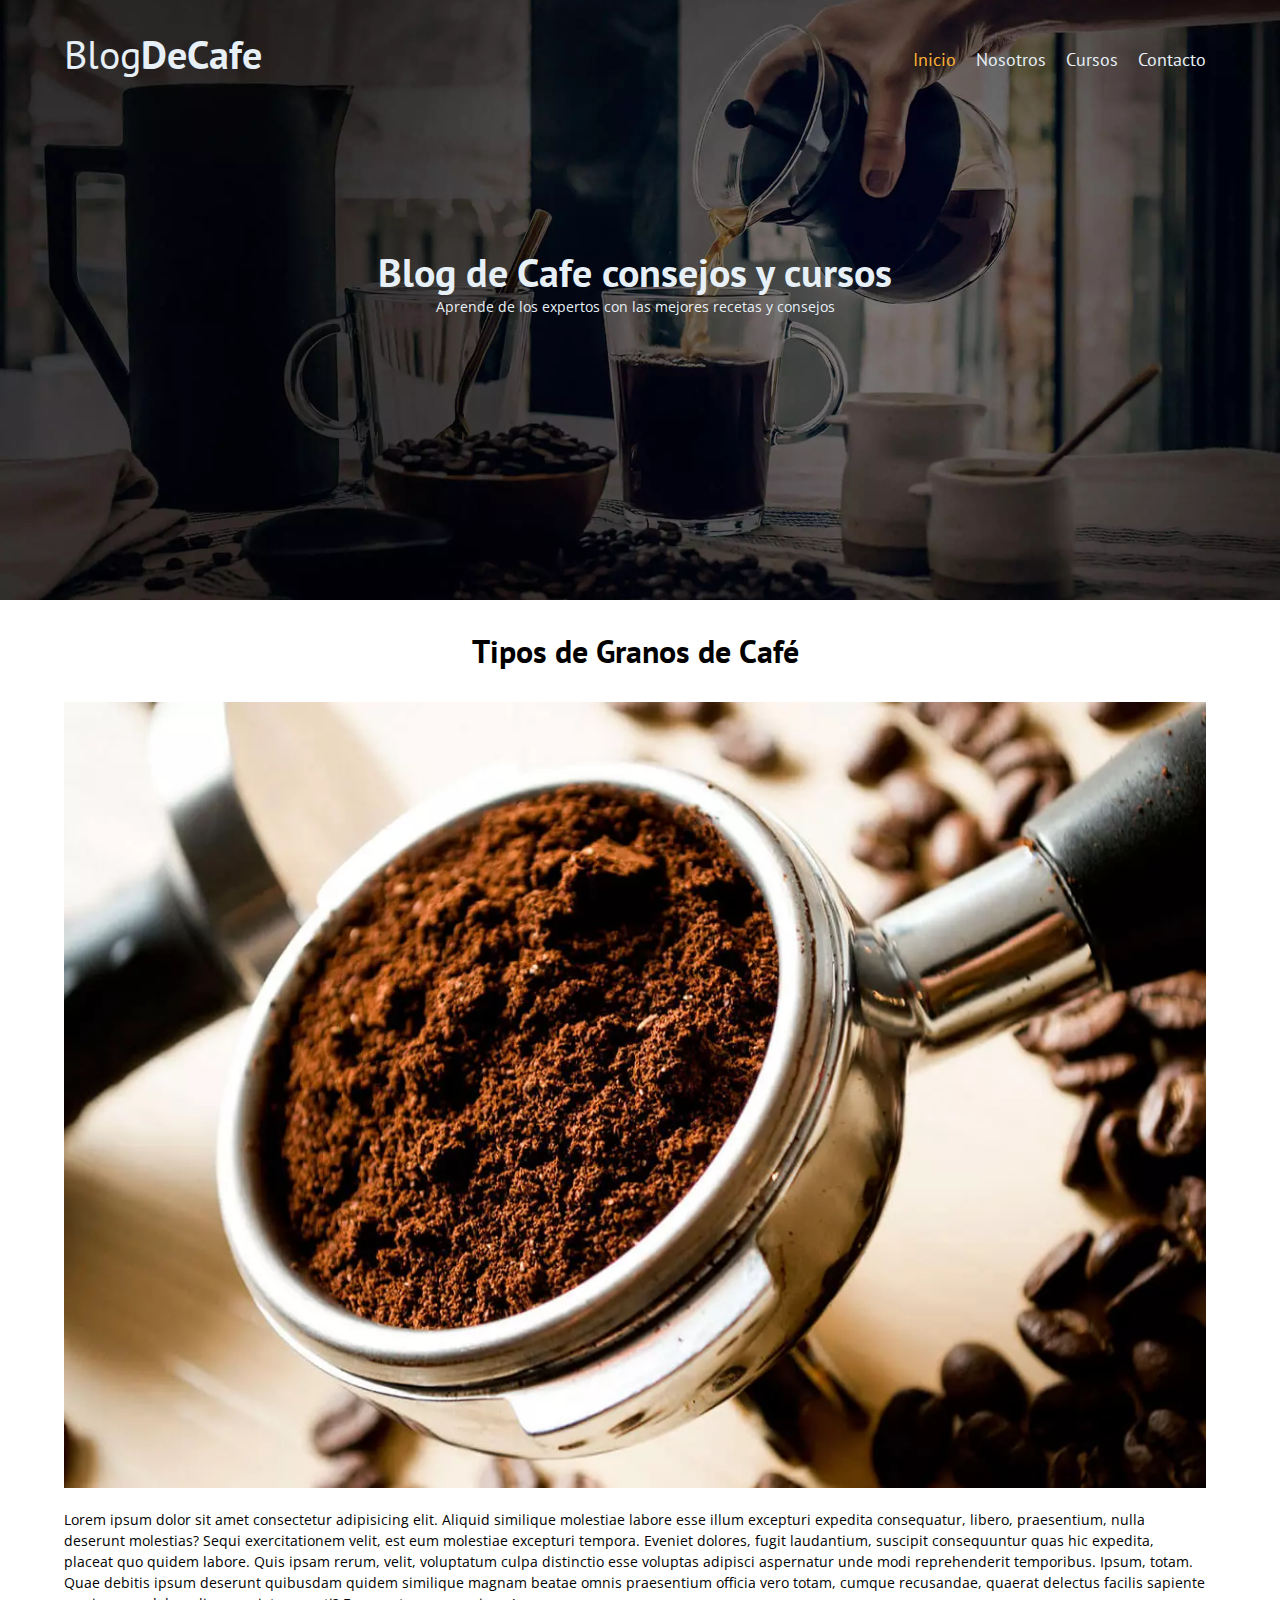
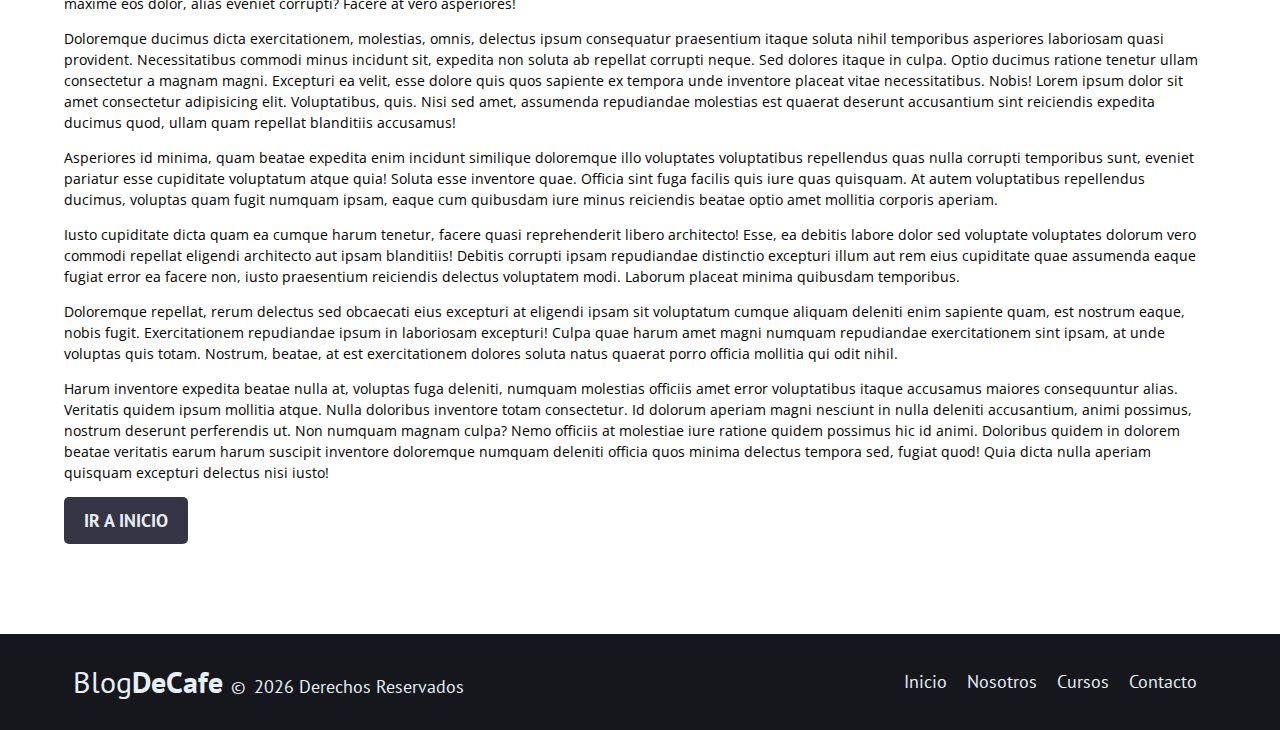
<file: entrada.html>
<!DOCTYPE html>
<html lang="en">
  <head>
    <meta charset="UTF-8" />
    <meta name="viewport" content="width=device-width, initial-scale=1.0" />
    <meta name="description" content="Pagina web con un blog sobre el cafe">
    <meta name="author" content="Jose Manuel Perdomo Marcano">
    <meta name="keywords" content="cafe, recetas, blog, postres"/> 
    <link rel="stylesheet" href="css/normalize.css" />
    <link rel="preconnect" href="https://fonts.googleapis.com" />
    <link rel="preconnect" href="https://fonts.gstatic.com" crossorigin />
    <link
      href="https://fonts.googleapis.com/css2?family=Open+Sans:ital@0;1&family=PT+Sans:wght@400;700&display=swap"
      rel="stylesheet"
    />
    <link rel="stylesheet" href="css/style.css" />
    <title>Tipos de Granos de Café</title>
  </head>
  <body>
    <header class="header">
      <div class="contenedor">
        <div class="barra">
          <a class="logo" href="index.html">
            <h1 class="logo__nombre no-margin">
              Blog<span class="logo__bold">DeCafe</span>
            </h1>
          </a>

          <nav class="navegacion">
            <a class="navegacion__enlaces navegacion__enlaces--activo" href="index.html">Inicio</a>
            <a
              class="navegacion__enlaces"
              href="nosotros.html"
              >Nosotros</a
            >
            <a class="navegacion__enlaces" href="cursos.html">Cursos</a>
            <a class="navegacion__enlaces" href="contacto.html">Contacto</a>
          </nav>
        </div>
      </div>

      <div class="header__texto">
        <h2 class="no-margin headertext">Blog de Cafe consejos y cursos</h2>
        <p class="no-margin headermsj">
          Aprende de los expertos con las mejores recetas y consejos
        </p>
      </div>
    </header>

    <main class="contenedor">
      <h3 class="centrar-texto">Tipos de Granos de Café</h3>
      <picture>
        <source srcset="img/blog1.webp" type="image/webp">
        <img loading="lazy" src="img/blog1.jpg" alt="imagen blogs" />
      </picture>

     <p>Lorem ipsum dolor sit amet consectetur adipisicing elit. Aliquid similique molestiae labore esse illum excepturi expedita consequatur, libero, praesentium, nulla deserunt molestias? Sequi exercitationem velit, est eum molestiae excepturi tempora.
     Eveniet dolores, fugit laudantium, suscipit consequuntur quas hic expedita, placeat quo quidem labore. Quis ipsam rerum, velit, voluptatum culpa distinctio esse voluptas adipisci aspernatur unde modi reprehenderit temporibus. Ipsum, totam.
     Quae debitis ipsum deserunt quibusdam quidem similique magnam beatae omnis praesentium officia vero totam, cumque recusandae, quaerat delectus facilis sapiente maxime eos dolor, alias eveniet corrupti? Facere at vero asperiores!</p>

     <p>Doloremque ducimus dicta exercitationem, molestias, omnis, delectus ipsum consequatur praesentium itaque soluta nihil temporibus asperiores laboriosam quasi provident. Necessitatibus commodi minus incidunt sit, expedita non soluta ab repellat corrupti neque.
     Sed dolores itaque in culpa. Optio ducimus ratione tenetur ullam consectetur a magnam magni. Excepturi ea velit, esse dolore quis quos sapiente ex tempora unde inventore placeat vitae necessitatibus. Nobis! Lorem ipsum dolor sit amet consectetur adipisicing elit. Voluptatibus, quis. Nisi sed amet, assumenda repudiandae molestias est quaerat deserunt accusantium sint reiciendis expedita ducimus quod, ullam quam repellat blanditiis accusamus!</p>

     <p>Asperiores id minima, quam beatae expedita enim incidunt similique doloremque illo voluptates voluptatibus repellendus quas nulla corrupti temporibus sunt, eveniet pariatur esse cupiditate voluptatum atque quia! Soluta esse inventore quae.
     Officia sint fuga facilis quis iure quas quisquam. At autem voluptatibus repellendus ducimus, voluptas quam fugit numquam ipsam, eaque cum quibusdam iure minus reiciendis beatae optio amet mollitia corporis aperiam.</p>

     <p>Iusto cupiditate dicta quam ea cumque harum tenetur, facere quasi reprehenderit libero architecto! Esse, ea debitis labore dolor sed voluptate voluptates dolorum vero commodi repellat eligendi architecto aut ipsam blanditiis!
     Debitis corrupti ipsam repudiandae distinctio excepturi illum aut rem eius cupiditate quae assumenda eaque fugiat error ea facere non, iusto praesentium reiciendis delectus voluptatem modi. Laborum placeat minima quibusdam temporibus.</p>

     <p>Doloremque repellat, rerum delectus sed obcaecati eius excepturi at eligendi ipsam sit voluptatum cumque aliquam deleniti enim sapiente quam, est nostrum eaque, nobis fugit. Exercitationem repudiandae ipsum in laboriosam excepturi!
     Culpa quae harum amet magni numquam repudiandae exercitationem sint ipsam, at unde voluptas quis totam. Nostrum, beatae, at est exercitationem dolores soluta natus quaerat porro officia mollitia qui odit nihil.</p>

     <p>Harum inventore expedita beatae nulla at, voluptas fuga deleniti, numquam molestias officiis amet error voluptatibus itaque accusamus maiores consequuntur alias. Veritatis quidem ipsum mollitia atque. Nulla doloribus inventore totam consectetur.
     Id dolorum aperiam magni nesciunt in nulla deleniti accusantium, animi possimus, nostrum deserunt perferendis ut. Non numquam magnam culpa? Nemo officiis at molestiae iure ratione quidem possimus hic id animi.
     Doloribus quidem in dolorem beatae veritatis earum harum suscipit inventore doloremque numquam deleniti officia quos minima delectus tempora sed, fugiat quod! Quia dicta nulla aperiam quisquam excepturi delectus nisi iusto!</p>

     <a class="boton boton--secundario" href="index.html"
     >Ir a Inicio</a
   >
    </main>

    <footer class="footer">
      <div class="contenedor">
        <div class="barra">
          <a class="logo" href="index.html">
            <h1 class="logo__nombre-footer name-footer centrar-texto no-margin">
              Blog<span class="logo__bold"
                >DeCafe <span class="texto-footer"> &copy;</span>
                <span class="texto-footer">
                  <script>
                    const date = new Date();
                    const year = date.getFullYear();
                    const month = date.getMonth() + 1;
                    const day = date.getDate();
                    const formattedDate = `${year}`; //AQUI SELECCIONE LO QUE QUERIA MOSTRAR Y ELIMINE LO QUE NO QUERIA MOSTRAR
                    document.write(`${formattedDate}`);
                  </script>
                  Derechos Reservados</span
                >
              </span>
            </h1>
          </a>

          <nav class="navegacion">
            <a class="navegacion__enlaces" href="index.html">Inicio</a>
            <a class="navegacion__enlaces" href="nosotros.html">Nosotros</a>
            <a class="navegacion__enlaces" href="cursos.html">Cursos</a>
            <a class="navegacion__enlaces" href="contacto.html">Contacto</a>
          </nav>
        </div>
      </div>
    </footer>
    <script src="js/modernizr.js"></script>
  </body>
</html>
</file>
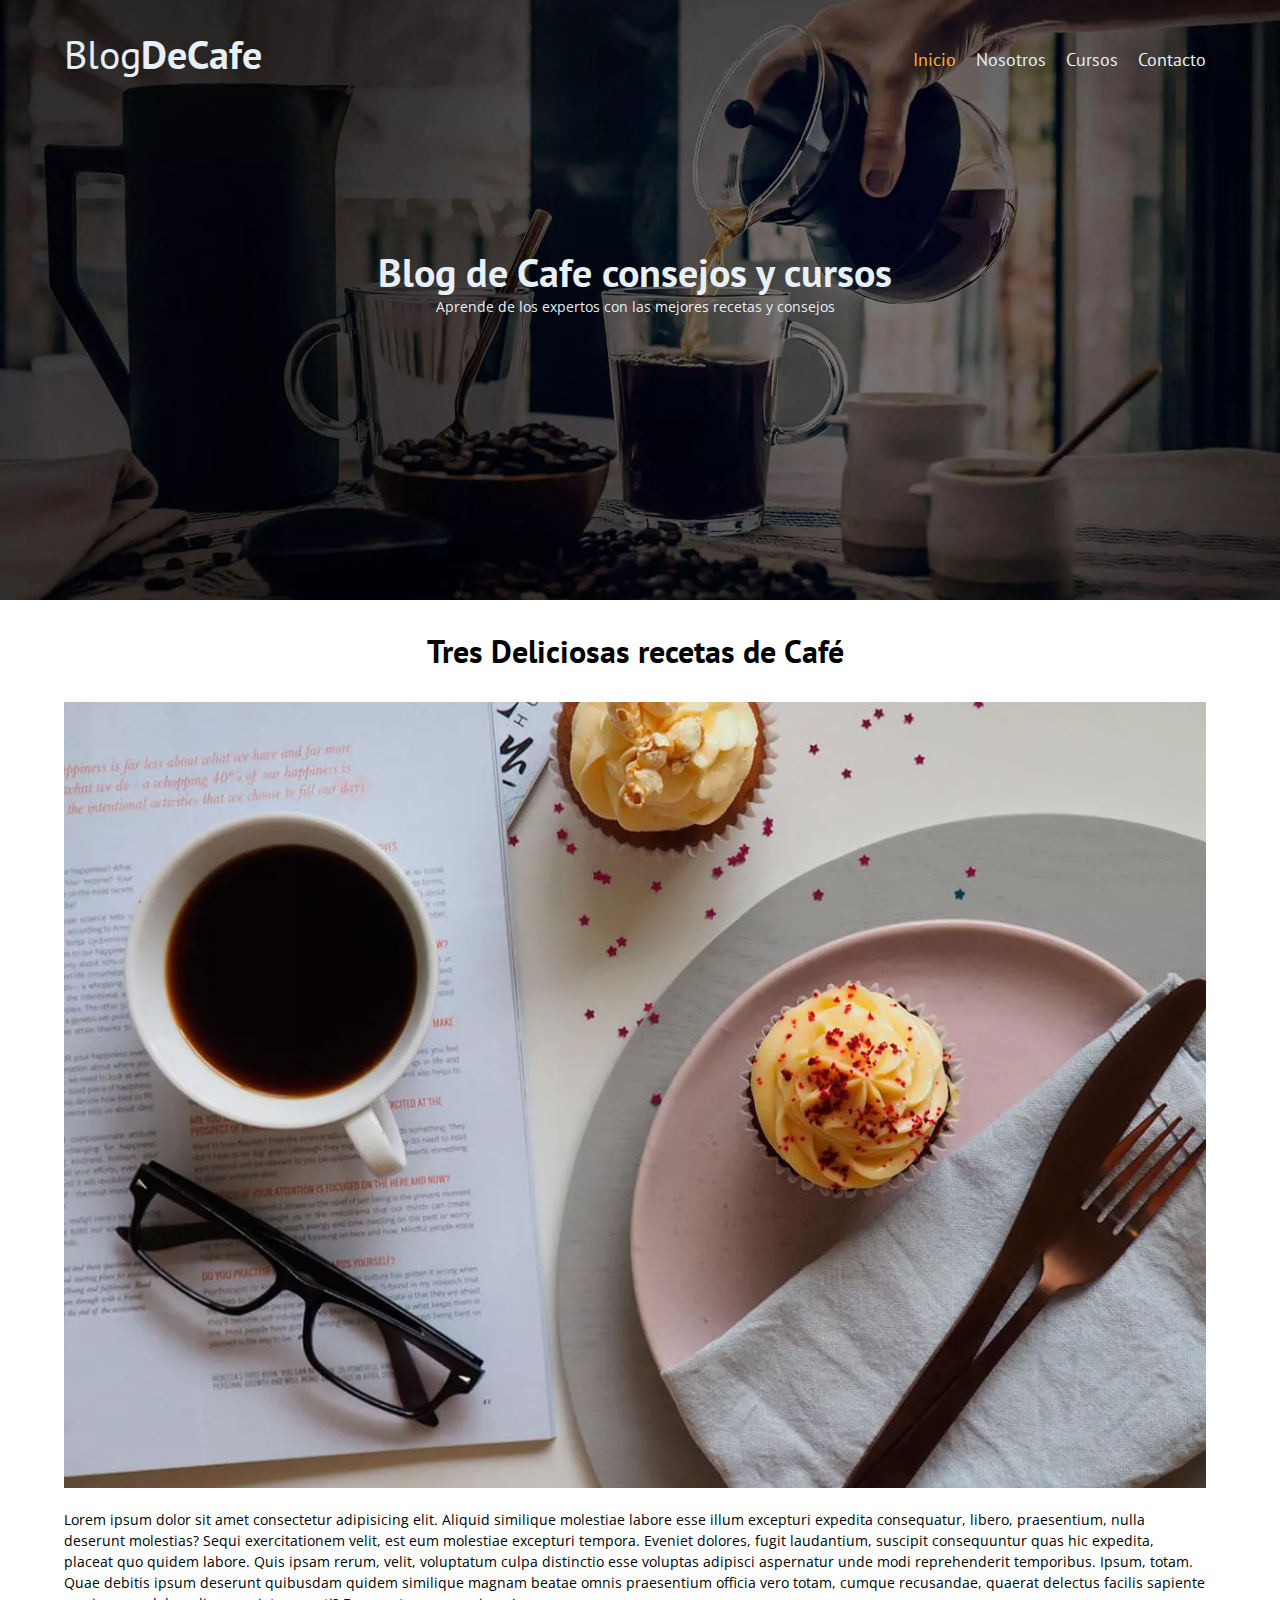
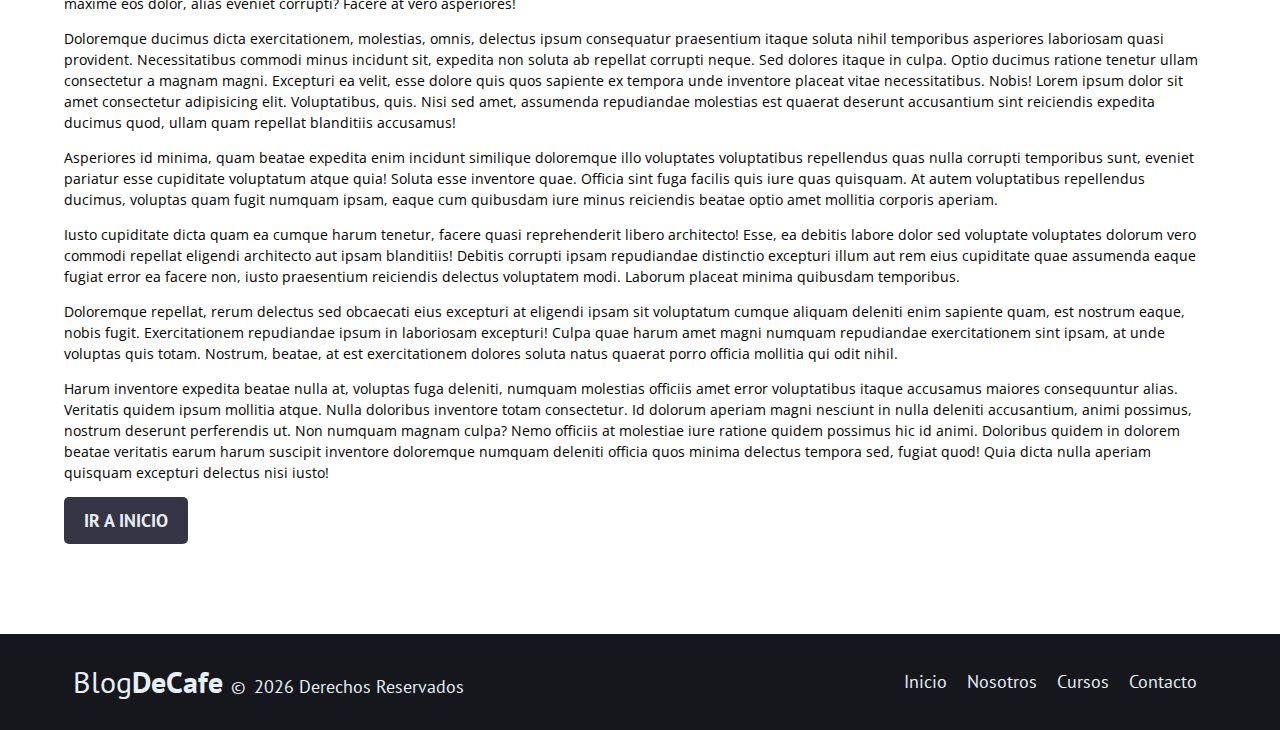
<file: entrada2.html>
<!DOCTYPE html>
<html lang="en">
  <head>
    <meta charset="UTF-8" />
    <meta name="viewport" content="width=device-width, initial-scale=1.0" />
    <meta name="description" content="Pagina web con un blog sobre el cafe">
    <meta name="author" content="Jose Manuel Perdomo Marcano">
    <meta name="keywords" content="cafe, recetas, blog, postres"/> 
    <link rel="stylesheet" href="css/normalize.css" />
    <link rel="preconnect" href="https://fonts.googleapis.com" />
    <link rel="preconnect" href="https://fonts.gstatic.com" crossorigin />
    <link
      href="https://fonts.googleapis.com/css2?family=Open+Sans:ital@0;1&family=PT+Sans:wght@400;700&display=swap"
      rel="stylesheet"
    />
    <link rel="stylesheet" href="css/style.css" />
    <title>Tres Deliciosas recetas de Café</title>
  </head>
  <body>
    <header class="header">
      <div class="contenedor">
        <div class="barra">
          <a class="logo" href="index.html">
            <h1 class="logo__nombre no-margin">
              Blog<span class="logo__bold">DeCafe</span>
            </h1>
          </a>

          <nav class="navegacion">
            <a class="navegacion__enlaces  navegacion__enlaces--activo" href="index.html">Inicio</a>
            <a
              class="navegacion__enlaces"
              href="nosotros.html"
              >Nosotros</a
            >
            <a class="navegacion__enlaces" href="cursos.html">Cursos</a>
            <a class="navegacion__enlaces" href="contacto.html">Contacto</a>
          </nav>
        </div>
      </div>

      <div class="header__texto">
        <h2 class="no-margin headertext">Blog de Cafe consejos y cursos</h2>
        <p class="no-margin headermsj">
          Aprende de los expertos con las mejores recetas y consejos
        </p>
      </div>
    </header>

    <main class="contenedor">
      <h3 class="centrar-texto">Tres Deliciosas recetas de Café</h3>
      <picture>
        <source srcset="img/blog2.webp" type="image/webp">
        <img loading="lazy" src="img/blog2.jpg" alt="imagen blogs" />
      </picture>

     <p>Lorem ipsum dolor sit amet consectetur adipisicing elit. Aliquid similique molestiae labore esse illum excepturi expedita consequatur, libero, praesentium, nulla deserunt molestias? Sequi exercitationem velit, est eum molestiae excepturi tempora.
     Eveniet dolores, fugit laudantium, suscipit consequuntur quas hic expedita, placeat quo quidem labore. Quis ipsam rerum, velit, voluptatum culpa distinctio esse voluptas adipisci aspernatur unde modi reprehenderit temporibus. Ipsum, totam.
     Quae debitis ipsum deserunt quibusdam quidem similique magnam beatae omnis praesentium officia vero totam, cumque recusandae, quaerat delectus facilis sapiente maxime eos dolor, alias eveniet corrupti? Facere at vero asperiores!</p>

     <p>Doloremque ducimus dicta exercitationem, molestias, omnis, delectus ipsum consequatur praesentium itaque soluta nihil temporibus asperiores laboriosam quasi provident. Necessitatibus commodi minus incidunt sit, expedita non soluta ab repellat corrupti neque.
     Sed dolores itaque in culpa. Optio ducimus ratione tenetur ullam consectetur a magnam magni. Excepturi ea velit, esse dolore quis quos sapiente ex tempora unde inventore placeat vitae necessitatibus. Nobis! Lorem ipsum dolor sit amet consectetur adipisicing elit. Voluptatibus, quis. Nisi sed amet, assumenda repudiandae molestias est quaerat deserunt accusantium sint reiciendis expedita ducimus quod, ullam quam repellat blanditiis accusamus!</p>

     <p>Asperiores id minima, quam beatae expedita enim incidunt similique doloremque illo voluptates voluptatibus repellendus quas nulla corrupti temporibus sunt, eveniet pariatur esse cupiditate voluptatum atque quia! Soluta esse inventore quae.
     Officia sint fuga facilis quis iure quas quisquam. At autem voluptatibus repellendus ducimus, voluptas quam fugit numquam ipsam, eaque cum quibusdam iure minus reiciendis beatae optio amet mollitia corporis aperiam.</p>

     <p>Iusto cupiditate dicta quam ea cumque harum tenetur, facere quasi reprehenderit libero architecto! Esse, ea debitis labore dolor sed voluptate voluptates dolorum vero commodi repellat eligendi architecto aut ipsam blanditiis!
     Debitis corrupti ipsam repudiandae distinctio excepturi illum aut rem eius cupiditate quae assumenda eaque fugiat error ea facere non, iusto praesentium reiciendis delectus voluptatem modi. Laborum placeat minima quibusdam temporibus.</p>

     <p>Doloremque repellat, rerum delectus sed obcaecati eius excepturi at eligendi ipsam sit voluptatum cumque aliquam deleniti enim sapiente quam, est nostrum eaque, nobis fugit. Exercitationem repudiandae ipsum in laboriosam excepturi!
     Culpa quae harum amet magni numquam repudiandae exercitationem sint ipsam, at unde voluptas quis totam. Nostrum, beatae, at est exercitationem dolores soluta natus quaerat porro officia mollitia qui odit nihil.</p>

     <p>Harum inventore expedita beatae nulla at, voluptas fuga deleniti, numquam molestias officiis amet error voluptatibus itaque accusamus maiores consequuntur alias. Veritatis quidem ipsum mollitia atque. Nulla doloribus inventore totam consectetur.
     Id dolorum aperiam magni nesciunt in nulla deleniti accusantium, animi possimus, nostrum deserunt perferendis ut. Non numquam magnam culpa? Nemo officiis at molestiae iure ratione quidem possimus hic id animi.
     Doloribus quidem in dolorem beatae veritatis earum harum suscipit inventore doloremque numquam deleniti officia quos minima delectus tempora sed, fugiat quod! Quia dicta nulla aperiam quisquam excepturi delectus nisi iusto!</p>
     <a class="boton boton--secundario" href="index.html"
     >Ir a Inicio</a
   >
    </main>

    <footer class="footer">
      <div class="contenedor">
        <div class="barra">
          <a class="logo" href="index.html">
            <h1 class="logo__nombre-footer name-footer centrar-texto no-margin">
              Blog<span class="logo__bold"
                >DeCafe <span class="texto-footer"> &copy;</span>
                <span class="texto-footer">
                  <script>
                    const date = new Date();
                    const year = date.getFullYear();
                    const month = date.getMonth() + 1;
                    const day = date.getDate();
                    const formattedDate = `${year}`; //AQUI SELECCIONE LO QUE QUERIA MOSTRAR Y ELIMINE LO QUE NO QUERIA MOSTRAR
                    document.write(`${formattedDate}`);
                  </script>
                  Derechos Reservados</span
                >
              </span>
            </h1>
          </a>

          <nav class="navegacion">
            <a class="navegacion__enlaces" href="index.html">Inicio</a>
            <a class="navegacion__enlaces" href="nosotros.html">Nosotros</a>
            <a class="navegacion__enlaces" href="cursos.html">Cursos</a>
            <a class="navegacion__enlaces" href="contacto.html">Contacto</a>
          </nav>
        </div>
      </div>
    </footer>
    <script src="js/modernizr.js"></script>
  </body>
</html>
</file>
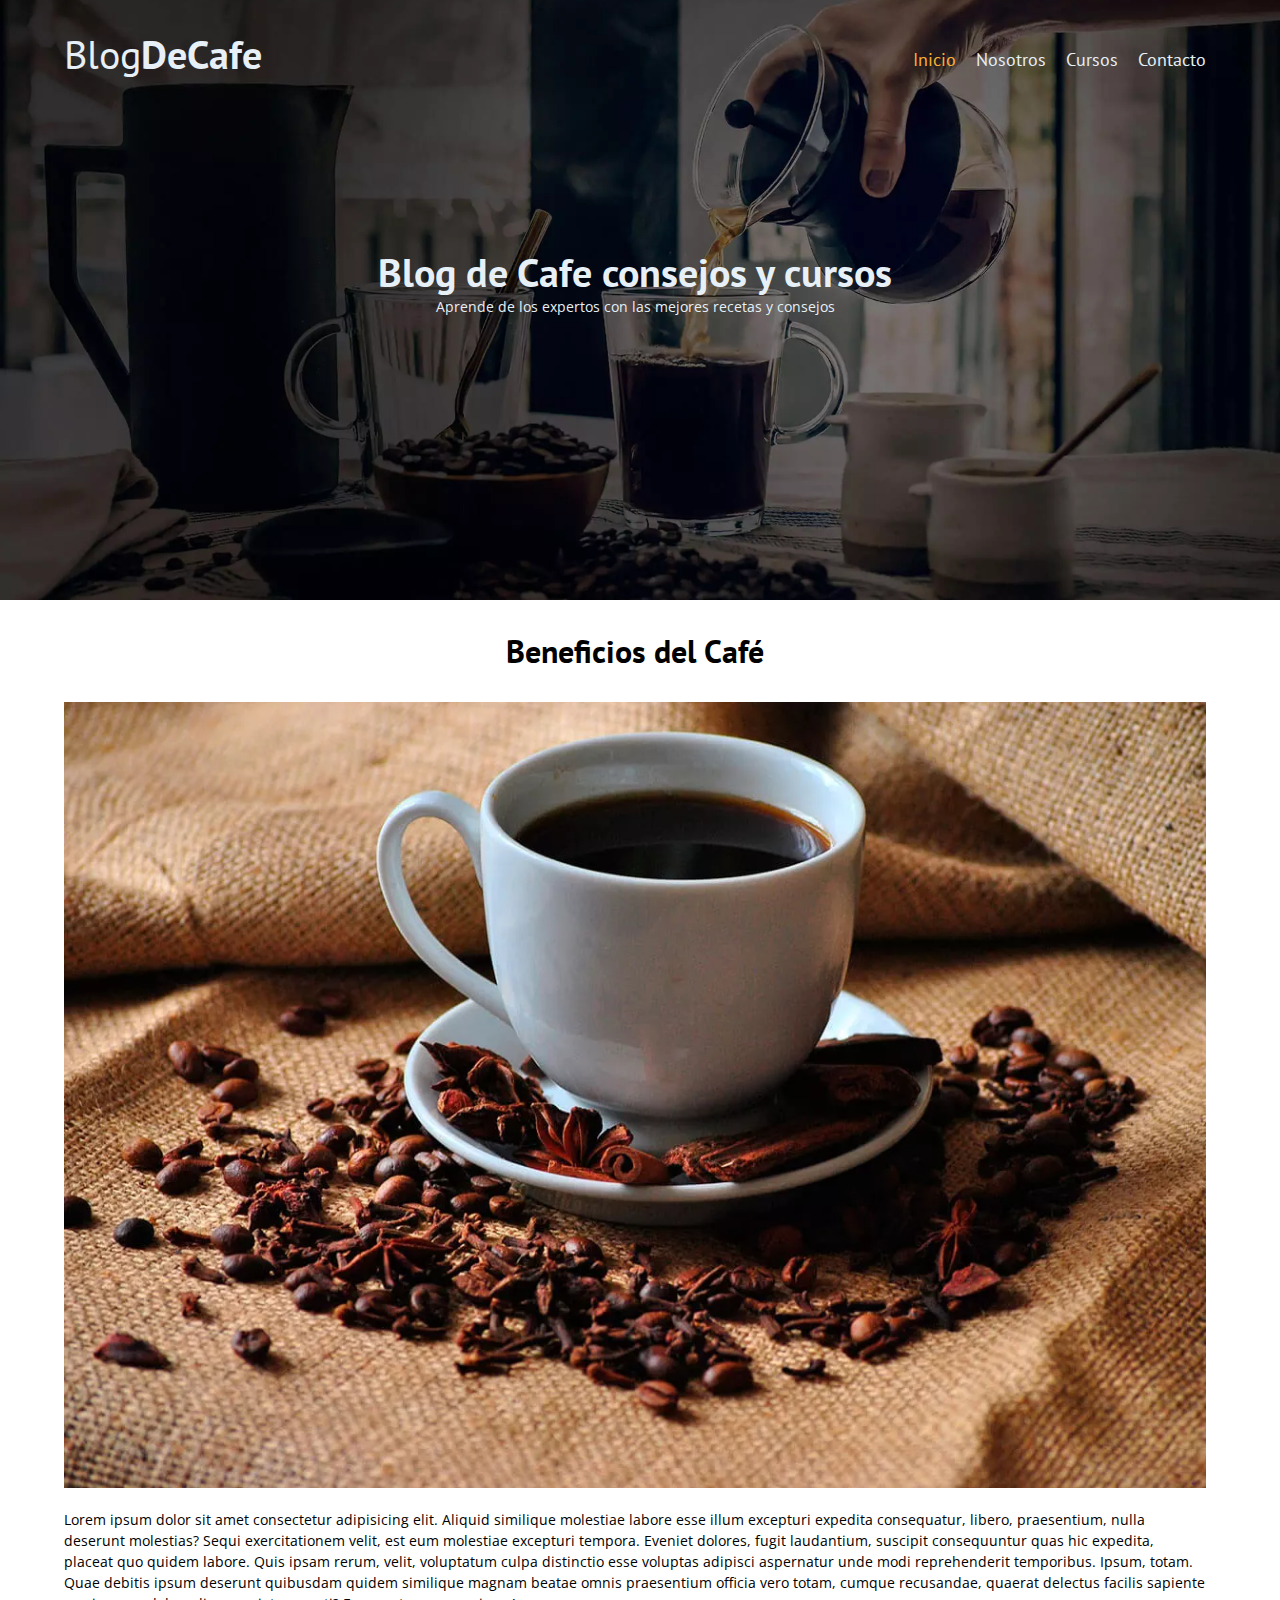
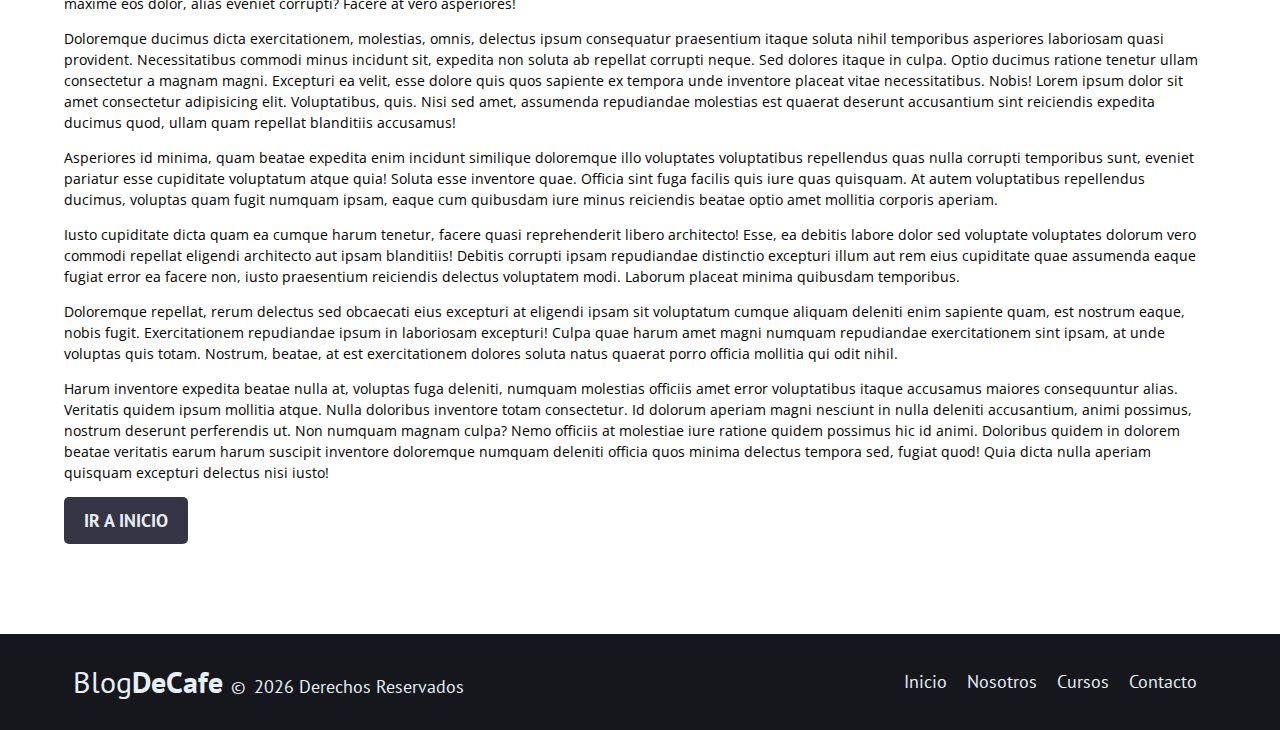
<file: entrada3.html>
<!DOCTYPE html>
<html lang="en">
  <head>
    <meta charset="UTF-8" />
    <meta name="viewport" content="width=device-width, initial-scale=1.0" />
    <meta name="description" content="Pagina web con un blog sobre el cafe">
    <meta name="author" content="Jose Manuel Perdomo Marcano">
    <meta name="keywords" content="cafe, recetas, blog, postres"/> 
    <link rel="stylesheet" href="css/normalize.css" />
    <link rel="preconnect" href="https://fonts.googleapis.com" />
    <link rel="preconnect" href="https://fonts.gstatic.com" crossorigin />
    <link
      href="https://fonts.googleapis.com/css2?family=Open+Sans:ital@0;1&family=PT+Sans:wght@400;700&display=swap"
      rel="stylesheet"
    />
    <link rel="stylesheet" href="css/style.css" />
    <title>Beneficios del Café</title>
  </head>
  <body>
    <header class="header">
      <div class="contenedor">
        <div class="barra">
          <a class="logo" href="index.html">
            <h1 class="logo__nombre no-margin">
              Blog<span class="logo__bold">DeCafe</span>
            </h1>
          </a>

          <nav class="navegacion">
            <a class="navegacion__enlaces  navegacion__enlaces--activo" href="index.html">Inicio</a>
            <a
              class="navegacion__enlaces"
              href="nosotros.html"
              >Nosotros</a
            >
            <a class="navegacion__enlaces" href="cursos.html">Cursos</a>
            <a class="navegacion__enlaces" href="contacto.html">Contacto</a>
          </nav>
        </div>
      </div>

      <div class="header__texto">
        <h2 class="no-margin headertext">Blog de Cafe consejos y cursos</h2>
        <p class="no-margin headermsj">
          Aprende de los expertos con las mejores recetas y consejos
        </p>
      </div>
    </header>

    <main class="contenedor">
      <h3 class="centrar-texto">Beneficios del Café</h3>
      <picture>
        <source srcset="img/blog3.webp" type="image/webp">
        <img loading="lazy" src="img/blog3.jpg" alt="imagen blogs" />
      </picture>

     <p>Lorem ipsum dolor sit amet consectetur adipisicing elit. Aliquid similique molestiae labore esse illum excepturi expedita consequatur, libero, praesentium, nulla deserunt molestias? Sequi exercitationem velit, est eum molestiae excepturi tempora.
     Eveniet dolores, fugit laudantium, suscipit consequuntur quas hic expedita, placeat quo quidem labore. Quis ipsam rerum, velit, voluptatum culpa distinctio esse voluptas adipisci aspernatur unde modi reprehenderit temporibus. Ipsum, totam.
     Quae debitis ipsum deserunt quibusdam quidem similique magnam beatae omnis praesentium officia vero totam, cumque recusandae, quaerat delectus facilis sapiente maxime eos dolor, alias eveniet corrupti? Facere at vero asperiores!</p>

     <p>Doloremque ducimus dicta exercitationem, molestias, omnis, delectus ipsum consequatur praesentium itaque soluta nihil temporibus asperiores laboriosam quasi provident. Necessitatibus commodi minus incidunt sit, expedita non soluta ab repellat corrupti neque.
     Sed dolores itaque in culpa. Optio ducimus ratione tenetur ullam consectetur a magnam magni. Excepturi ea velit, esse dolore quis quos sapiente ex tempora unde inventore placeat vitae necessitatibus. Nobis! Lorem ipsum dolor sit amet consectetur adipisicing elit. Voluptatibus, quis. Nisi sed amet, assumenda repudiandae molestias est quaerat deserunt accusantium sint reiciendis expedita ducimus quod, ullam quam repellat blanditiis accusamus!</p>

     <p>Asperiores id minima, quam beatae expedita enim incidunt similique doloremque illo voluptates voluptatibus repellendus quas nulla corrupti temporibus sunt, eveniet pariatur esse cupiditate voluptatum atque quia! Soluta esse inventore quae.
     Officia sint fuga facilis quis iure quas quisquam. At autem voluptatibus repellendus ducimus, voluptas quam fugit numquam ipsam, eaque cum quibusdam iure minus reiciendis beatae optio amet mollitia corporis aperiam.</p>

     <p>Iusto cupiditate dicta quam ea cumque harum tenetur, facere quasi reprehenderit libero architecto! Esse, ea debitis labore dolor sed voluptate voluptates dolorum vero commodi repellat eligendi architecto aut ipsam blanditiis!
     Debitis corrupti ipsam repudiandae distinctio excepturi illum aut rem eius cupiditate quae assumenda eaque fugiat error ea facere non, iusto praesentium reiciendis delectus voluptatem modi. Laborum placeat minima quibusdam temporibus.</p>

     <p>Doloremque repellat, rerum delectus sed obcaecati eius excepturi at eligendi ipsam sit voluptatum cumque aliquam deleniti enim sapiente quam, est nostrum eaque, nobis fugit. Exercitationem repudiandae ipsum in laboriosam excepturi!
     Culpa quae harum amet magni numquam repudiandae exercitationem sint ipsam, at unde voluptas quis totam. Nostrum, beatae, at est exercitationem dolores soluta natus quaerat porro officia mollitia qui odit nihil.</p>

     <p>Harum inventore expedita beatae nulla at, voluptas fuga deleniti, numquam molestias officiis amet error voluptatibus itaque accusamus maiores consequuntur alias. Veritatis quidem ipsum mollitia atque. Nulla doloribus inventore totam consectetur.
     Id dolorum aperiam magni nesciunt in nulla deleniti accusantium, animi possimus, nostrum deserunt perferendis ut. Non numquam magnam culpa? Nemo officiis at molestiae iure ratione quidem possimus hic id animi.
     Doloribus quidem in dolorem beatae veritatis earum harum suscipit inventore doloremque numquam deleniti officia quos minima delectus tempora sed, fugiat quod! Quia dicta nulla aperiam quisquam excepturi delectus nisi iusto!</p>
     <a class="boton boton--secundario" href="index.html"
     >Ir a Inicio</a
   >
    </main>

    <footer class="footer">
      <div class="contenedor">
        <div class="barra">
          <a class="logo" href="index.html">
            <h1 class="logo__nombre-footer name-footer centrar-texto no-margin">
              Blog<span class="logo__bold"
                >DeCafe <span class="texto-footer"> &copy;</span>
                <span class="texto-footer">
                  <script>
                    const date = new Date();
                    const year = date.getFullYear();
                    const month = date.getMonth() + 1;
                    const day = date.getDate();
                    const formattedDate = `${year}`; //AQUI SELECCIONE LO QUE QUERIA MOSTRAR Y ELIMINE LO QUE NO QUERIA MOSTRAR
                    document.write(`${formattedDate}`);
                  </script>
                  Derechos Reservados</span
                >
              </span>
            </h1>
          </a>

          <nav class="navegacion">
            <a class="navegacion__enlaces" href="index.html">Inicio</a>
            <a class="navegacion__enlaces" href="nosotros.html">Nosotros</a>
            <a class="navegacion__enlaces" href="cursos.html">Cursos</a>
            <a class="navegacion__enlaces" href="contacto.html">Contacto</a>
          </nav>
        </div>
      </div>
    </footer>
    <script src="js/modernizr.js"></script>
  </body>
</html>
</file>
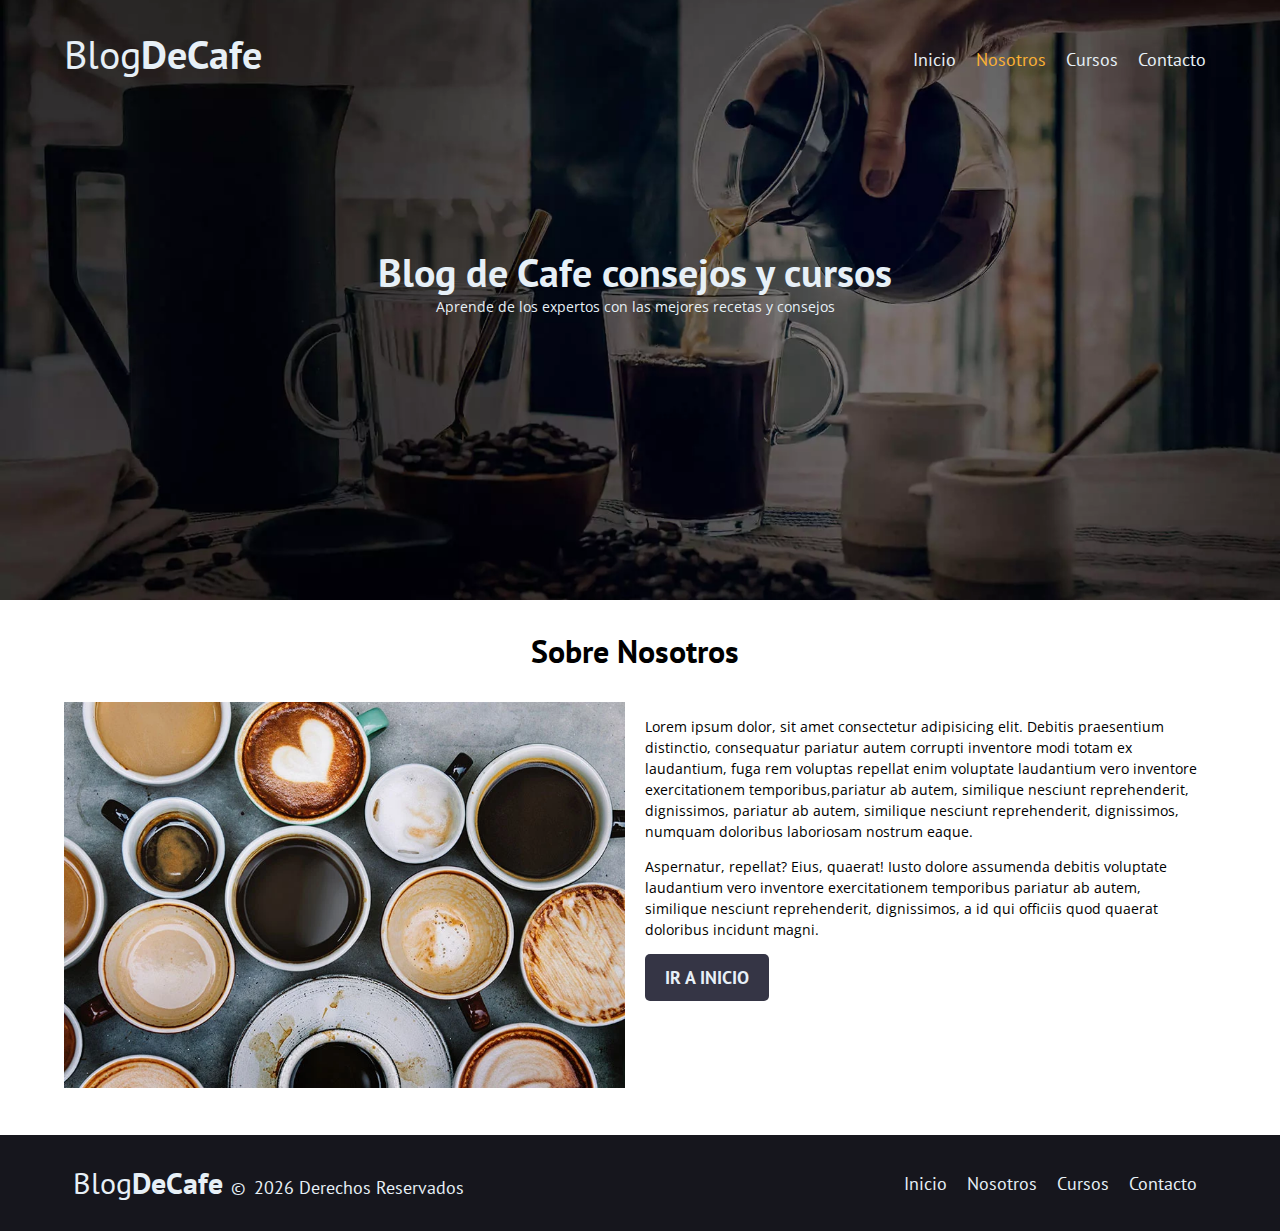
<file: nosotros.html>
<!DOCTYPE html>
<html lang="en">
  <head>
    <meta charset="UTF-8" />
    <meta name="viewport" content="width=device-width, initial-scale=1.0" />
    <meta name="description" content="Pagina web con un blog sobre el cafe">
    <meta name="author" content="Jose Manuel Perdomo Marcano">
    <meta name="keywords" content="cafe, recetas, blog, postres"/> 
    <link rel="stylesheet" href="css/normalize.css" />
    <link rel="preconnect" href="https://fonts.googleapis.com" />
    <link rel="preconnect" href="https://fonts.gstatic.com" crossorigin />
    <link
      href="https://fonts.googleapis.com/css2?family=Open+Sans:ital@0;1&family=PT+Sans:wght@400;700&display=swap"
      rel="stylesheet"
    />
    <link rel="stylesheet" href="css/style.css" />
    <title>Nosotros</title>
  </head>
  <body>
    <header class="header">
      <div class="contenedor">
        <div class="barra">
          <a class="logo" href="index.html">
            <h1 class="logo__nombre no-margin">
              Blog<span class="logo__bold">DeCafe</span>
            </h1>
          </a>

          <nav class="navegacion">
            <a class="navegacion__enlaces" href="index.html">Inicio</a>
            <a
              class="navegacion__enlaces navegacion__enlaces--activo"
              href="nosotros.html"
              >Nosotros</a
            >
            <a class="navegacion__enlaces" href="cursos.html">Cursos</a>
            <a class="navegacion__enlaces" href="contacto.html">Contacto</a>
          </nav>
        </div>
      </div>

      <div class="header__texto">
        <h2 class="no-margin headertext">Blog de Cafe consejos y cursos</h2>
        <p class="no-margin headermsj">
          Aprende de los expertos con las mejores recetas y consejos
        </p>
      </div>
    </header>

    <main class="contenedor">
      <h3 class="centrar-texto">Sobre Nosotros</h3>
      <div class="sobre-nosotros">
        <div class="sobre-nosotros__imagen">
          <picture>
            <source loading="lazy" srcset="img/nosotros.webp" type="image/webp">
            <img loading="lazy" src="img/nosotros.jpg" alt="imagen blogs" />
          </picture>
        </div>
        <div class="sobre-nosotros__texto">
          <p>
            Lorem ipsum dolor, sit amet consectetur adipisicing elit. Debitis
            praesentium distinctio, consequatur pariatur autem corrupti
            inventore modi totam ex laudantium, fuga rem voluptas repellat enim voluptate laudantium vero inventore exercitationem temporibus,pariatur ab autem, similique nesciunt reprehenderit, dignissimos,
            pariatur ab autem, similique nesciunt reprehenderit, dignissimos,
            numquam doloribus laboriosam nostrum eaque.
          </p>
 
          <p>
            Aspernatur, repellat? Eius, quaerat! Iusto dolore assumenda debitis
            voluptate laudantium vero inventore exercitationem temporibus
            pariatur ab autem, similique nesciunt reprehenderit, dignissimos, a
            id qui officiis quod quaerat doloribus incidunt magni.
          </p>
          <a class="boton boton--secundario" href="index.html"
          >Ir a Inicio</a>
        </div>
      </div>
    </main>

    <footer class="footer">
      <div class="contenedor">
        <div class="barra">
          <a class="logo" href="index.html">
            <h1 class="logo__nombre-footer name-footer centrar-texto no-margin">
              Blog<span class="logo__bold"
                >DeCafe <span class="texto-footer"> &copy;</span>
                <span class="texto-footer">
                  <script>
                    const date = new Date();
                    const year = date.getFullYear();
                    const month = date.getMonth() + 1;
                    const day = date.getDate();
                    const formattedDate = `${year}`; //AQUI SELECCIONE LO QUE QUERIA MOSTRAR Y ELIMINE LO QUE NO QUERIA MOSTRAR
                    document.write(`${formattedDate}`);
                  </script>
                  Derechos Reservados</span
                >
              </span>
            </h1>
          </a>

          <nav class="navegacion">
            <a class="navegacion__enlaces" href="index.html">Inicio</a>
            <a class="navegacion__enlaces" href="nosotros.html">Nosotros</a>
            <a class="navegacion__enlaces" href="cursos.html">Cursos</a>
            <a class="navegacion__enlaces" href="contacto.html">Contacto</a>
          </nav>
        </div>
      </div>
    </footer>
    <script src="js/modernizr.js"></script>
  </body>
</html>
</file>
<file: css/style.css>
/**PROPIEDADES PERSONALIZADAS**/
:root {
  --fuenteHeading: "PT Sans", sans-serif;
  --fuenteParrafos: "Open Sans", sans-serif;

  --primario: #353545;
  --secundario: #fbb034;
  --grisClaro: #e1e1e1;
  --blanco: #e7f0f7;
  --blancos: #fff;
  --negro: #16161d;
}

/**FORMATEO**/
/**aplicar un modelo de diseño de caja natural a todos los elementos, pero permitiendo que los componentes cambien**/
html {
  box-sizing: border-box;
  font-size: 62.5%; /**Significa que 1 rem es igual a 10 pixeles**/
}
*,
*:before,
*:after {
  box-sizing: inherit;
}

/**BODY GENERAL**/
body {
  font-size: var(--fuenteParrafos);
  font-size: 1.6rem;
  line-height: 1.5;
 
}

/**GLOBALES**/
.contenedor {
  /*max-width: 120rem;
  width: 90%; estos dos son lo mismo que "width: min(90%, 120rem);"*/
  width: min(90%, 120rem);
  margin: 0 auto;
  padding-right: 1rem;
}

a {
  text-decoration: none;
  font-family: var(--fuenteHeading);
}

p {
  font-family: var(--fuenteParrafos);
  font-size: 1.4rem;
}

h1,
h2,
h3,
h4 {
  font-family: var(--fuenteHeading);
  line-height: 1.2;
}

h1 {
  font-size: 4.8rem;
}
h2 {
  font-size: 4rem;
}
h3 {
  font-size: 3.2rem;
}
h4 {
  font-size: 2.8rem;
}

img {
  max-width: 100%;
}

/**UTILIDADES**/

.no-margin {
  margin: 0;
}

.no-padding {
  padding: 0;
}

.centrar-texto {
  text-align: center;
}

/**HEADER**/

.webp .header {
  background-image: url(../img/banner.webp);
}

.no-webp .header{
  background-image: url(../img/banner.jpg);
}

.header {
  height: 60rem;
  background-size: cover;
  background-repeat: no-repeat;
  background-position: center center;
}

.header__texto {
  text-align: center;
  color: var(--blanco);
  margin-top: 14rem;
}

@media (min-width: 768px) {
  .header__texto {
    text-align: center;
    color: var(--blanco);
    margin-top: 16rem;
  }
}

.headertext {
  font-size: 2.7rem;
  padding-left: 1rem;
  padding-right: 2rem;
}

@media (min-width: 768px) {
  .headertext {
    font-size: 4rem;
  }
}

.headermsj {
  padding-left: 4rem;
  padding-right: 5rem;
}

.barra {
  padding-top: 3rem;
}

@media (min-width: 768px) {
  .barra {
    display: flex;
    justify-content: space-between;
    align-items: center;
  }
}

.logo {
  color: var(--blanco);
}

.logo__nombre {
  font-size: 3rem;
  font-weight: 400;
}

.logo__nombre:hover {
  color: var(--secundario);
}

@media (min-width: 768px) {
  .logo__nombre {
    font-size: 4.8rem;
    font-weight: 400;
  }
}

.logo__bold {
  font-weight: bold;
}

@media (min-width: 768px) {
  .navegacion {
    display: flex;
    gap: 2rem;
  }
}

.navegacion__enlaces {
  display: block;
  text-align: center;
  font-size: 1.8rem;
  color: var(--blanco);
}

.navegacion__enlaces:nth-last-child(4) {
  margin-top: 5rem;
}

@media (min-width: 768px) {
  .navegacion__enlaces:nth-last-child(4) {
    margin-top: 0;
  }
}

/*efecto hover en los enlaces*/
.navegacion__enlaces--activo,
.navegacion__enlaces:hover {
  color: var(--secundario);
}

.sidebarh3 {
  font-size: 3rem;
}

@media (min-width: 768px) {
  .sidebarh3 {
    font-size: 3rem;
  }
}

@media (min-width: 768px) {
  .contenido-principal {
    display: grid;
    grid-template-columns: 2fr 1fr;
    column-gap: 4rem;
  }
}

.entrada {
  border-bottom: 1px solid var(--grisClaro);
  margin-bottom: 2rem;
}

.entrada:last-of-type {
  border: none;
  margin-bottom: 0;
}

/**BOTON**/

.boton {
  display: block;
  font-family: var(--fuenteHeading);
  color: var(--blanco);
  text-align: center;
  padding: 1rem 2rem;
  font-size: 1.8rem;
  text-transform: uppercase;
  font-weight: 700;
  margin-bottom: 1.5rem;
  border-radius: 0.5rem;
  border: none;

}

.boton:hover {
  cursor: pointer;
}

@media (min-width: 768px) {
  .boton {
    display: inline-block;
    margin-right: 0;
    margin-top: 0rem;
    margin-bottom: 5rem;
  }
}


.boton--primario {
  background-color: var(--negro);
}
.boton--primario:hover {
  background-color: var(--secundario);
  color: var(--negro);
}

.boton--secundario {
  background-color: var(--primario);
  margin-right: 1rem;
}

/*estilos a los botones*/
.boton--secundario:hover {
  background-color: var(--secundario);
  color: var(--negro);
}


/*para eliminar viñetas de las listas*/
.cursos {
  list-style: none;
  line-height: 1;
}

.widget-curso {
  border-bottom: 1px solid var(--grisClaro);
  margin-bottom: 2rem;
}

/*se usa para elegir el ultimo selector y agrgar o eliminar algo*/
.widget-curso:last-of-type {
  border: none;
  margin-bottom: 0;
}

.widget-curso__label {
  font-family: var(--fuenteHeading);
  font-weight: bold;
}

.widget-curso__info {
  font-weight: 400;
}

.widget-curso__label,
.widget-curso__info {
  font-size: 2rem;

}

.widgeth4 {
  font-size: 2.5rem;
  margin-bottom: 1rem;
}

@media (min-width: 768px) {
  .widgeth4 {
    font-size: 2.5rem;
  }
}

/*FOOTER*/

.footer {
  background-color: var(--negro);
  padding-bottom: 3rem;
  margin-top: 4rem;
}

.logo__nombre-footer {
  font-size: 2rem;
  font-weight: 400;
}

.logo__nombre-footer:hover {
  color: var(--secundario);
}


@media (min-width: 992px) {
  .logo__nombre-footer {
    font-size: 3rem;
  } 
}

@media (min-width: 992px) {
  .footer {
    background-color: var(--negro);
    padding-bottom: 3rem;
    padding-left: 1rem;
    padding-right: 1rem;
    margin-top: 4rem;
  }

  .texto-footer {
    font-size: 1.8rem;
    font-weight: 400;
  }

  .logo__nombre {
    font-size: 4rem;
    margin-bottom: 1rem;
  }
}

.texto-footer {
  font-size: 1.8rem;
  font-weight: 400;
}

/**SOBRE NOSOTROS**/

@media (min-width: 768px) {
  .sobre-nosotros {
    display: grid;
    grid-template-columns: repeat(2, 1fr);
    gap: 2rem;
  }
}

.curso {
  padding: 3rem 0;
  border-bottom: 1px solid var(--grisClaro);
}

@media (min-width: 768px) {
  .curso {
    display: grid;
    grid-template-columns: 1fr 2fr;
    gap: 2rem;
  } 
}

.curso:last-of-type {
border: none;
}

.curso__label {
  font-family: var(--fuenteHeading);
  font-weight: bold;
}

.curso__info {
  font-weight: 400;
}

.curso__label,
.curso__info {
  font-size: 2.5rem;
}

/**CONTACTO**/

.contacto-bg {
  background-image: url(../img/contacto.webp);
  height: 40rem;
  background-size: cover;
  background-repeat: no-repeat;
  box-shadow: 5px 5px 15px gray;
}

/**FORMULARIO**/

.formulario{
background-color: var(--blancos);
margin: -2rem auto -2rem auto;
max-width: 100%;
padding: 2rem;
box-shadow: 5px 5px 15px gray;
border-radius: .5rem;
}

@media (min-width: 768px) {
  .formulario{
    background-color: var(--blancos);
    margin: -4rem auto 0 auto;
    max-width: 95%;
    padding: 4rem;
    box-shadow: 5px 5px 15px gray;
    border-radius: .5rem;
    }
}

.campo{
display: flex;
margin-bottom: 2rem;
margin-left: 0;
gap: 1rem;
font-family: var(--fuenteParrafos);
font-weight: bold;
font-size: 1.4rem;
}

@media (min-width: 768px) {
  .campo{
    font-size: 1.8rem;
    }
}

.campo__label{
flex: 0 0 6rem;
text-align: left;

}

@media (min-width: 768px) {
  .campo__label{
    flex: 0 0 9rem;
    text-align: left;
    
    }
}

@media (min-width: 992px) {
  .campo__label{
    flex: 0 0 9rem;
    text-align: left;
    
    }
}

.campo__field{
flex: 1;
border: 1px solid var(--grisClaro);
}

.campo__field--textarea{
height: 20rem;
}
</file>
